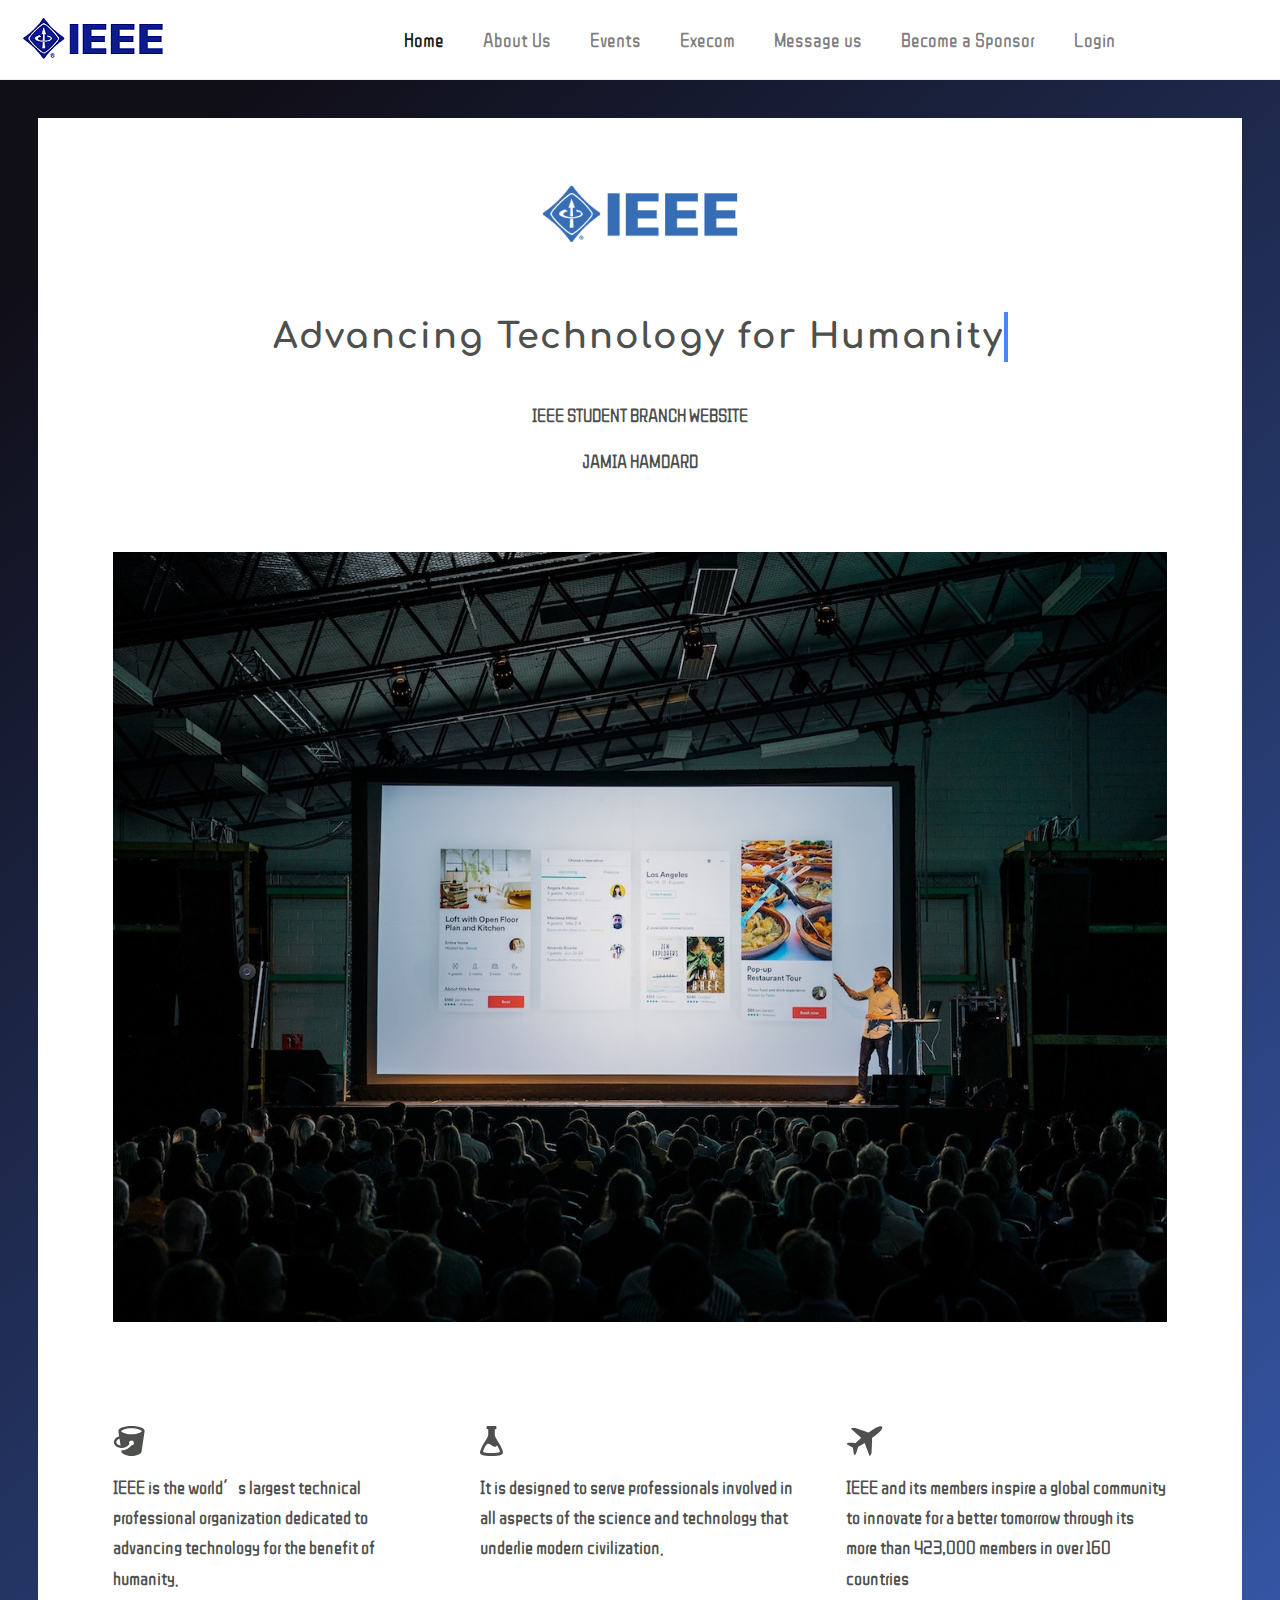
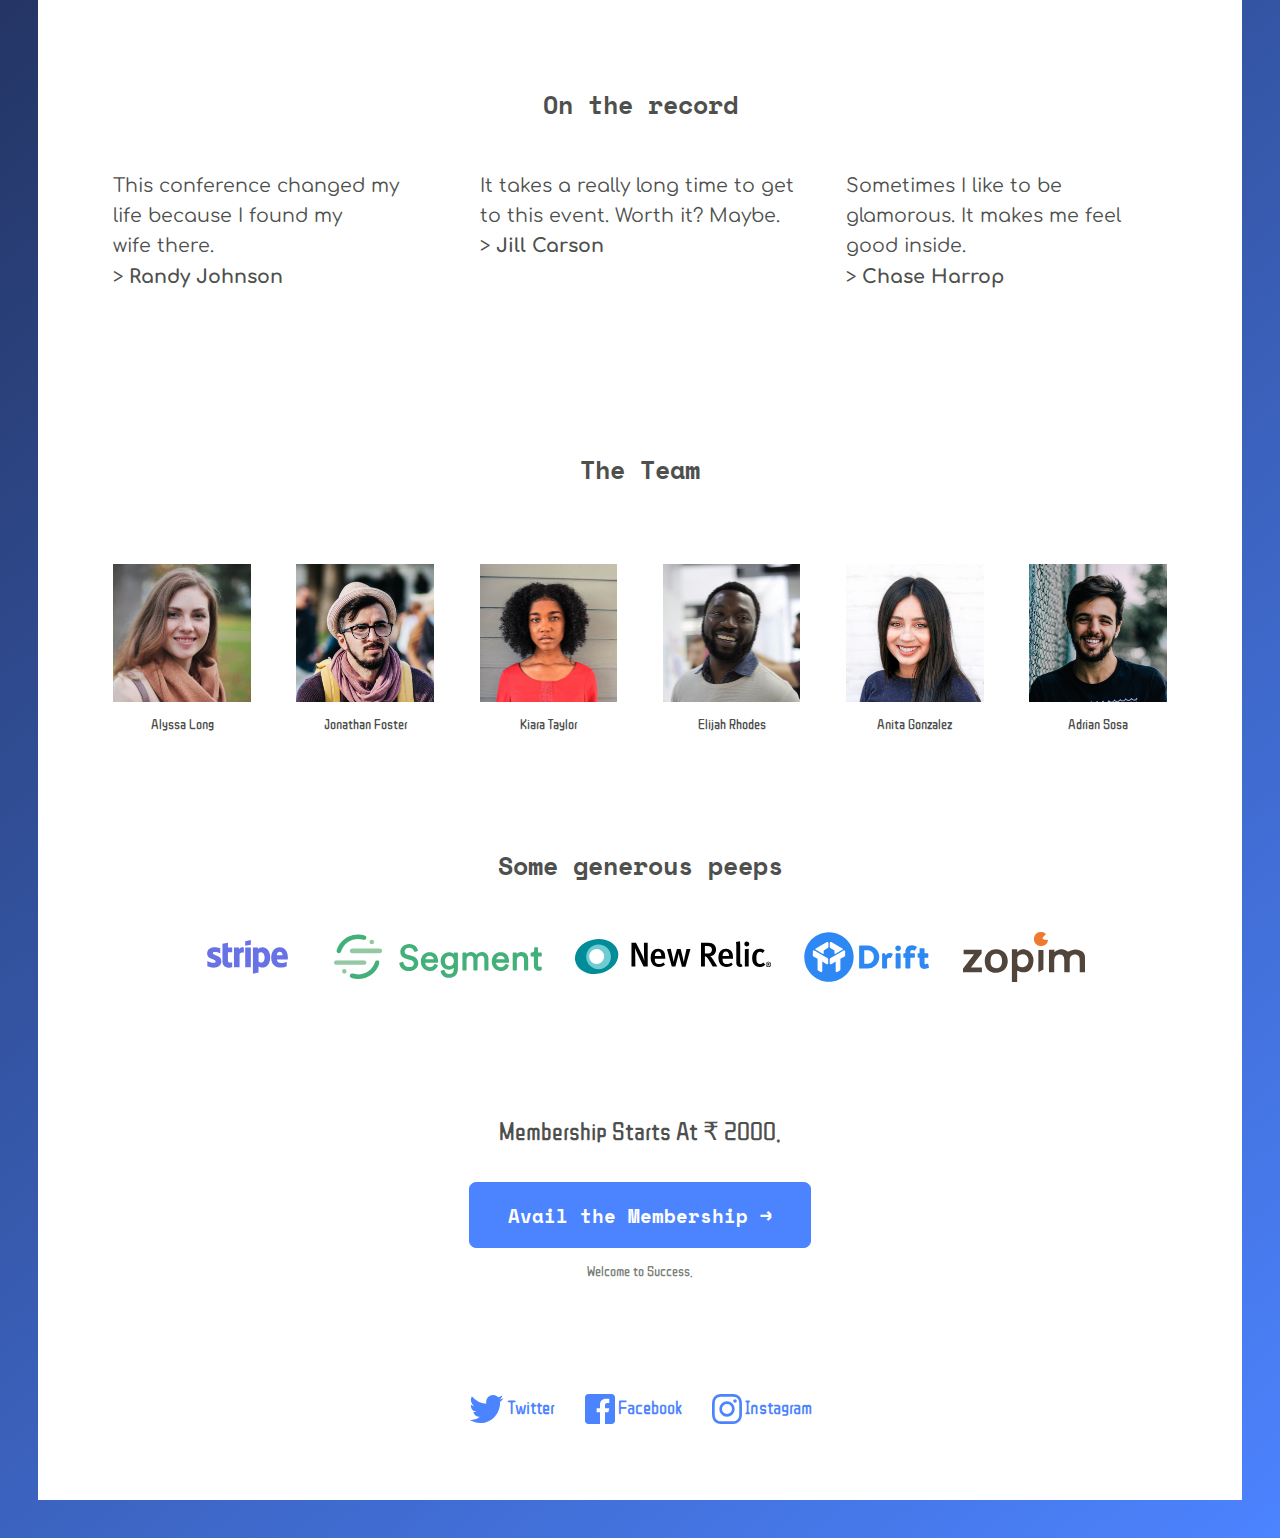
<file: index.html>
<!doctype html>
<html lang="en-us">

<head>
    <!-- Meta -->
    <meta charset="utf-8">
    <meta http-equiv="x-ua-compatible" content="ie=edge">
    <meta name="viewport" content="width=device-width,initial-scale=1">

    <title>IEEE JHSB</title>
    <meta name="description" content="IEEE Jamia Hamdard Student Branch">

    <!-- Bootstrap CSS -->
    <link rel="stylesheet" href="https://stackpath.bootstrapcdn.com/bootstrap/4.3.1/css/bootstrap.min.css" integrity="sha384-ggOyR0iXCbMQv3Xipma34MD+dH/1fQ784/j6cY/iJTQUOhcWr7x9JvoRxT2MZw1T" crossorigin="anonymous">
    

    <!-- Google Fonts CSS-->
    <link href="https://fonts.googleapis.com/css?family=ZCOOL+QingKe+HuangYou" rel="stylesheet">
    <link href="https://fonts.googleapis.com/css?family=Comfortaa" rel="stylesheet"> 
    <link href="https://fonts.googleapis.com/css?family=Raleway" rel="stylesheet"> 
    
    
    <!-- Font Awesome CSS -->
    <link rel="stylesheet" href="https://use.fontawesome.com/releases/v5.7.2/css/all.css" integrity="sha384-fnmOCqbTlWIlj8LyTjo7mOUStjsKC4pOpQbqyi7RrhN7udi9RwhKkMHpvLbHG9Sr" crossorigin="anonymous">
    

    <!-- The compiled CSS file -->
    <link rel="stylesheet" href="./public/style.css">
    <link rel="stylesheet" href="public/homepage/css/production.css">
    <link rel="stylesheet" href="public/homepage/css/typewriter_effect.css">

    <!-- Web fonts -->
    <link href="https://fonts.googleapis.com/css?family=Space+Mono:400,700" rel="stylesheet">

    <!-- favicon.ico. Place these in the root directory. -->
    <link rel="shortcut icon" href="/public/icons/favicon.png">

</head>

<body>

    <div id="container">
        <nav class="navbar navbar-expand-lg navbar-light">
                <a class="navbar-brand" href="#"><img src="./public/icons/ieee_logo.png" alt="ieee_logo"></a>
                <button class="navbar-toggler" type="button" data-toggle="collapse" data-target="#navbarNav" aria-controls="navbarNav" aria-expanded="false" aria-label="Toggle navigation">
                  <span class="navbar-toggler-icon"></span>
                </button>
                <div class="collapse navbar-collapse" id="navbarNav">
                  <ul class="navbar-nav  ml-auto">
                    <li class="nav-item active">
                      <a class="nav-link" href="./index.html">Home</a>
                    </li>
                    <li class="nav-item">
                      <a class="nav-link" href="./about.html">About Us</a>
                    </li>
                    <li class="nav-item">
                      <a class="nav-link" href="./events.html">Events</a>
                    </li>
                    <li class="nav-item">
                      <a class="nav-link" href="./execom.html">Execom</a>
                    </li>
                    <li class="nav-item">
                        <a class="nav-link" href="./contact-form.html">Message us</a>
                    </li>
                    <li class="nav-item">
                      <a class="nav-link" href="./become_sponsor.html">Become a Sponsor</a>
                    </li>
                    <li class="nav-item">
                        <a class="nav-link" href="https://www.ieee.org">Login</a>
                    </li>
                    <li class="nav-item">
                      <a class="nav-link" href="https://www.facebook.com/ieeejamiahamdardsb/" id="fb_icon"><i class="fab fa-facebook"></i></a>
                    </li>
                    <li class="nav-item">
                      <a class="nav-link" href="https://www.instagram.com/ieeejhsb/" id="insta_icon"><i class="fab fa-instagram"></i></a>
                    </li>
                    <li class="nav-item">
                      <a class="nav-link" href="https://twitter.com/ieee_jhsb" id="twitter_icon"><i class="fab fa-twitter"></i></a>
                    </li>
                  </ul>
                </div>
        </nav>
    </div>


    <!-- Create outer border -->
    <div class="page-border">
        <div class="bg--white">

            <!-- Header -->
            <header class="align--center pt3 pb2">
                <div class="container">
                    <h1 class="mb3" title="IEEE JHSB"><img src="public/homepage/img/logo.png" alt="IEEE LOGO" width="200px"></h1>
                    <div class="typewriter">
                        <div class="typewriter-text">Advancing Technology for Humanity</div>
                    </div>
                    <p class="mb1 main-font">IEEE STUDENT BRANCH WEBSITE</p>
                    <p class="main-font">JAMIA HAMDARD</p>
                </div>
            </header>

            <!-- Body -->
            <main>
                <div class="container">
                    <!-- Info -->
                    <section class="pt2 pb3 main-font">
                        <img class="mb3" src="public/homepage/img/presentor.jpg" alt="Huddle presentation">
                        <div class="grid-row">
                            <div class="grid-column span-one-third mt1">
                                <img class="icon mb1" src="public/homepage/img/bucket.svg">
                                <p>IEEE is the world’s largest technical professional organization 
                                    dedicated to advancing technology for the benefit of humanity. </p>
                            </div>
                            <div class="grid-column span-one-third mt1">
                                <img class="icon mb1" src="public/homepage/img/flask.svg">
                                <p> It is designed to serve professionals involved in all aspects of the 
                                    science and technology that underlie modern civilization.</p>
                            </div>
                            <div class="grid-column span-one-third mt1">
                                <img class="icon mb1" src="public/homepage/img/aircraft.svg">
                                <p>IEEE and its members inspire a global community to innovate for a better 
                                    tomorrow through its more than 423,000 members in over 160 countries</p>
                            </div>
                        </div>

                    </section>
                    <!-- Testimonials -->
                    <section class="pt2 pb3">
                        <h3 class="align--center mb2 main-font">On the record</h3>
                        <div class="grid-row">
                            <div class="grid-column span-one-third mt1">
                                <blockquote class="blockquote">
                                    <p>This conference changed my life because I found my wife&nbsp;there.</p>
                                    <p>> <cite>Randy Johnson</cite></p>
                                </blockquote>
                            </div>
                            <div class="grid-column span-one-third mt1">
                                <blockquote class="blockquote">
                                    <p>It takes a really long time to get to this event. Worth it?&nbsp;Maybe.</p>
                                    <p>> <cite>Jill Carson</cite></p>
                                </blockquote>
                            </div>
                            <div class="grid-column span-one-third mt1">
                                <blockquote class="blockquote">
                                    <p>Sometimes I like to be glamorous. It makes me feel good&nbsp;inside.</p>
                                    <p>> <cite>Chase Harrop</cite></p>
                                </blockquote>
                            </div>
                        </div>
                    </section>
                    <!-- Presenters -->
                    <section class="pt3 pb3 align--center">
                        <h3 class="mb1 main-font">The Team</h3>
                        <div class="grid-row">
                            <div class="grid-column span-2 mt2">
                                <img class="mb1" src="public/homepage/img/woman1.jpg" alt="Alyssa Long">
                                <p class="small">Alyssa Long</p>
                            </div>
                            <div class="grid-column span-2 mt2">
                                <img class="mb1" src="public/homepage/img/man1.jpg" alt="Jonathan Foster">
                                <p class="small">Jonathan Foster</p>
                            </div>
                            <div class="grid-column span-2 mt2">
                                <img class="mb1" src="public/homepage/img/woman2.jpg" alt="Kiara Taylor">
                                <p class="small">Kiara Taylor</p>
                            </div>
                            <div class="grid-column span-2 mt2">
                                <img class="mb1" src="public/homepage/img/man2.jpg" alt="Elijah Rhodes">
                                <p class="small">Elijah Rhodes</p>
                            </div>
                            <div class="grid-column span-2 mt2">
                                <img class="mb1" src="public/homepage/img/woman3.jpg" alt="Anita Gonzalez">
                                <p class="small">Anita Gonzalez</p>
                            </div>
                            <div class="grid-column span-2 mt2">
                                <img class="mb1" src="public/homepage/img/man3.jpg" alt="Adrian Sosa">
                                <p class="small">Adrian Sosa</p>
                            </div>
                        </div>
                    </section>

                    <!-- Sponsors -->
                    <section class="pt3 pb3 align--center">
                        <h3 class="mb2">Some generous peeps</h3>
                        <img class="m1" src="public/homepage/img/stripe.svg" alt="Stripe" style="height:50px">
                        <img class="m1" src="public/homepage/img/segment.svg" alt="Segment" style="height:45px">
                        <img class="m1" src="public/homepage/img/newrelic.svg" alt="New Relic" style="height:35px">
                        <img class="m1" src="public/homepage/img/drift.svg" alt="Drift" style="height:50px">
                        <img class="m1" src="public/homepage/img/zopim.svg" alt="Zopim" style="height:50px">
                    </section>



                    <!-- CTA -->
                    <section class="align--center pt3 pb3">
                        <p class="h3 mb2">Membership Starts At&nbsp;₹ 2000.</p>
                        <!--<a href="" class="btn btn--outline">Download Schedule</a>-->
                        <a href="https://forms.gle/sHwL3gDPqhDtjJYY9" class="btn btn--default">Avail the Membership →</a>
                        <p class="small mt1 text--gray">Welcome to Success.</p>
                    </section>

                </div>
            </main>

            <!-- Footer -->
            <footer class="mt2 pb3 align--center">
                <ul class="no-bullets list--inline mb0">
                    <li class="m1 block-on-mobile"><a href="https://www.twitter.com/ieee_jhsb" class="link"><img class="icon"
                                src="public/homepage/img/twitter.svg" alt="Twitter"> Twitter</a></li>
                    <li class="m1 block-on-mobile"><a href="https://www.facebook.com/ieeejamiahamdardsb/" class="link"><img class="icon"
                                src="public/homepage/img/facebook.svg" alt="Facebook"> Facebook</a></li>
                    <li class="m1 block-on-mobile"><a href="https://www.instagram.com/ieeejhsb/" class="link"><img class="icon"
                                src="public/homepage/img/instagram.svg" alt="Instagram"> Instagram</a></li>
                    <!--<li class="m1 block-on-mobile"><a href="https://www.youtube.com" class="link"><img class="icon"
                                src="/img/youtube.svg" alt="YouTube"> YouTube</a></li>-->
                </ul>
            </footer>
        </div>
    </div>
</body>

</html>
</file>
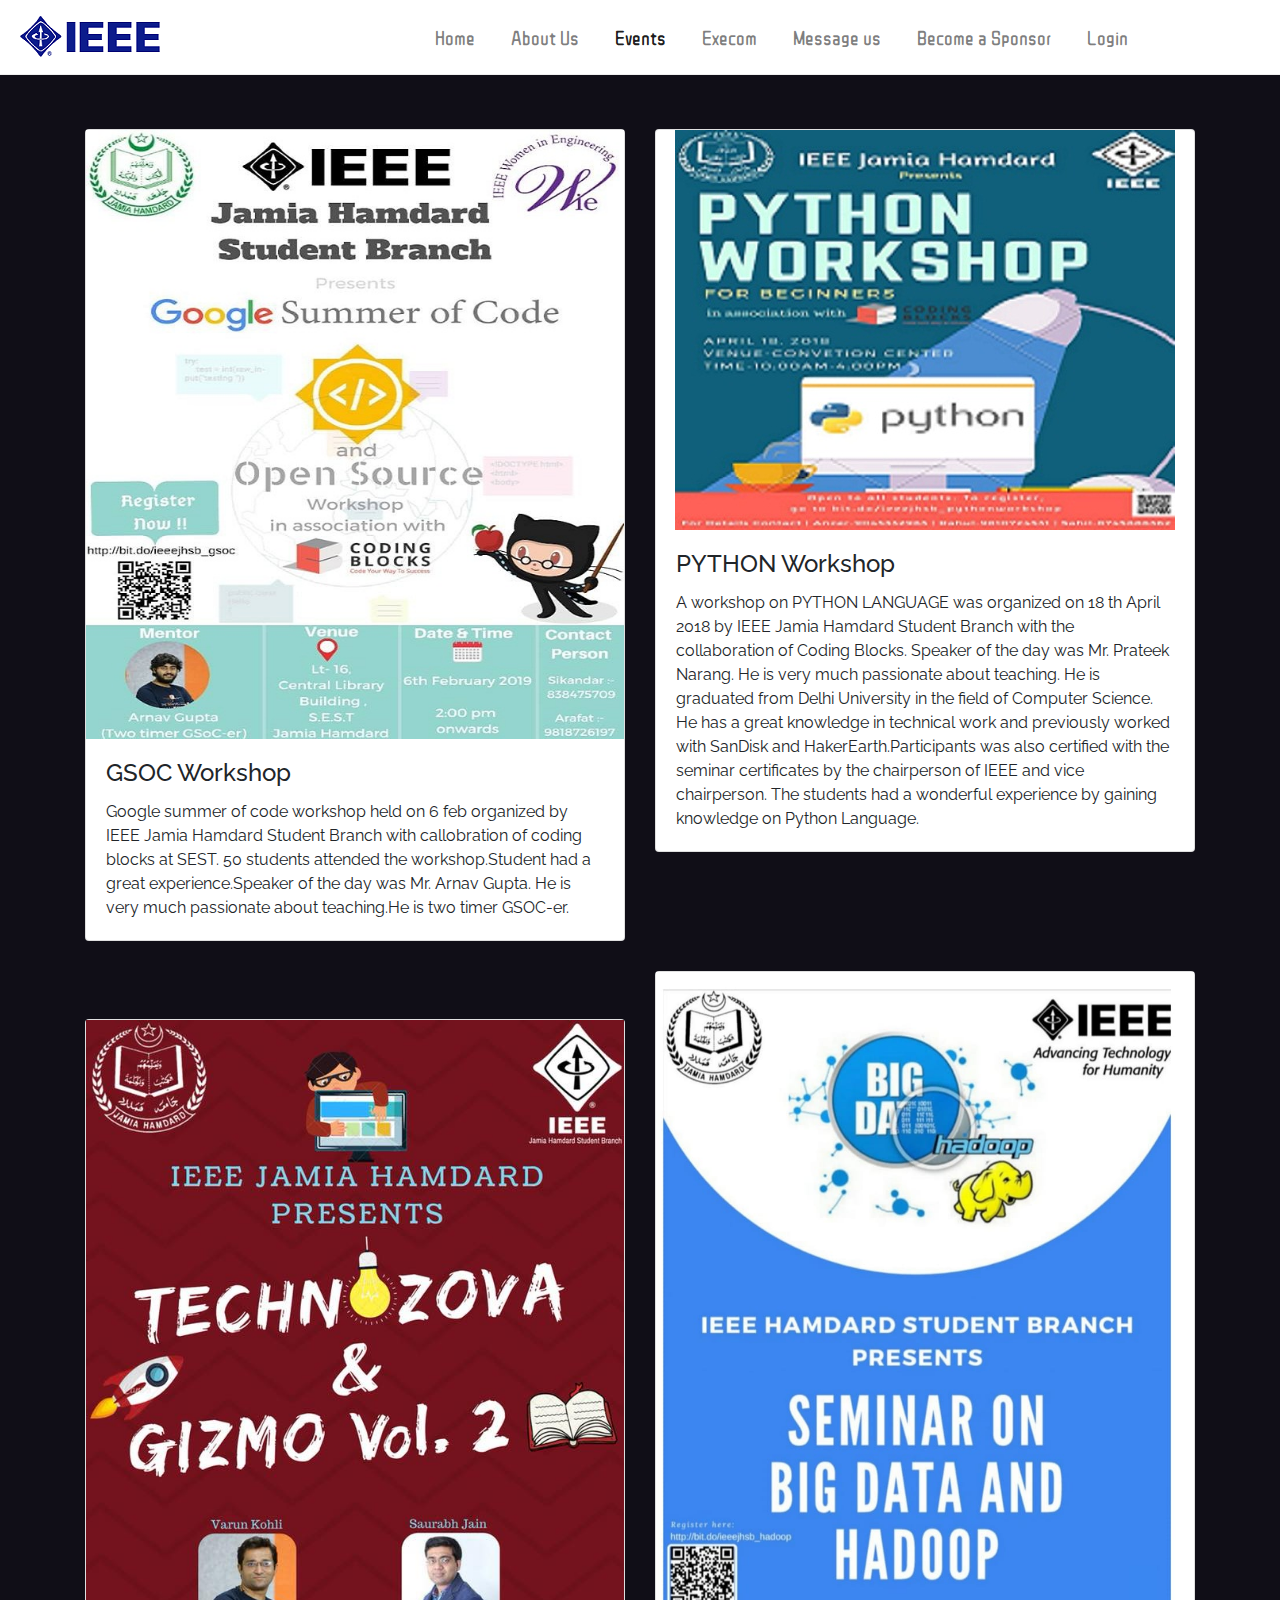
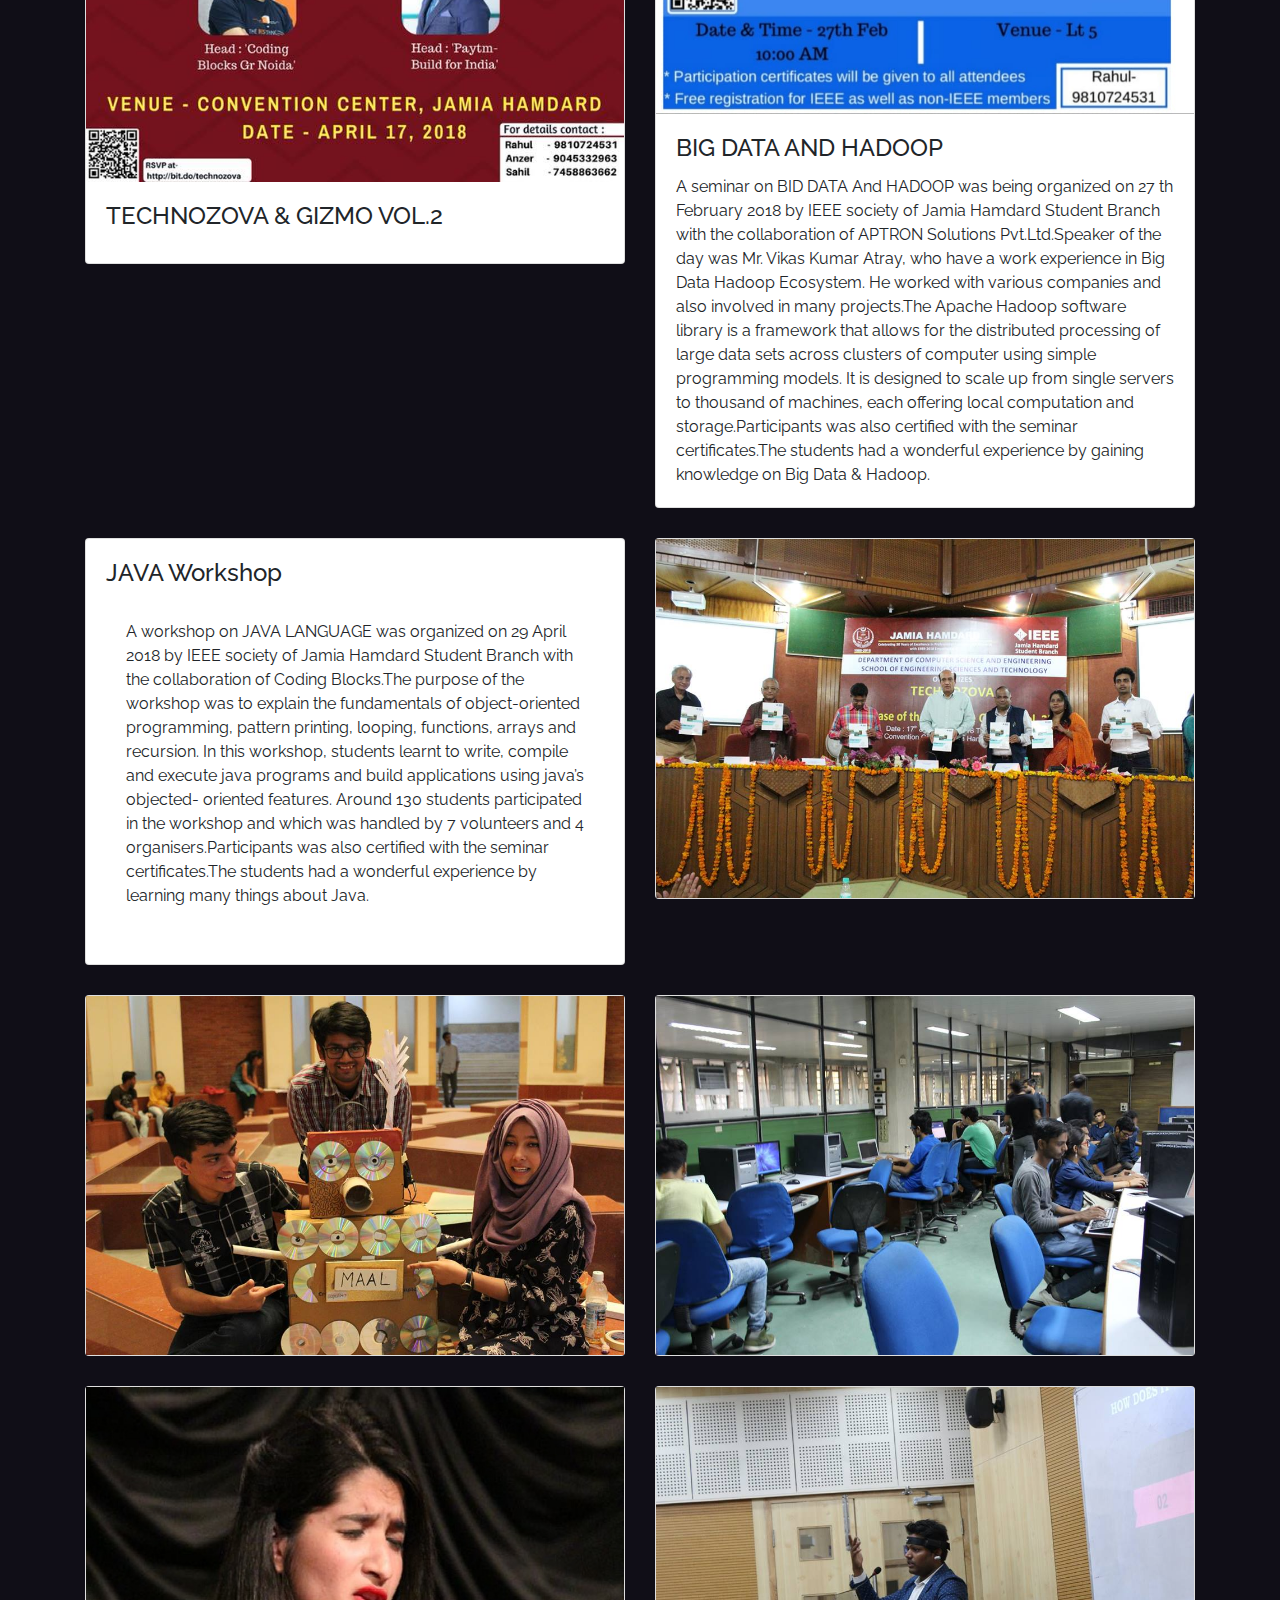
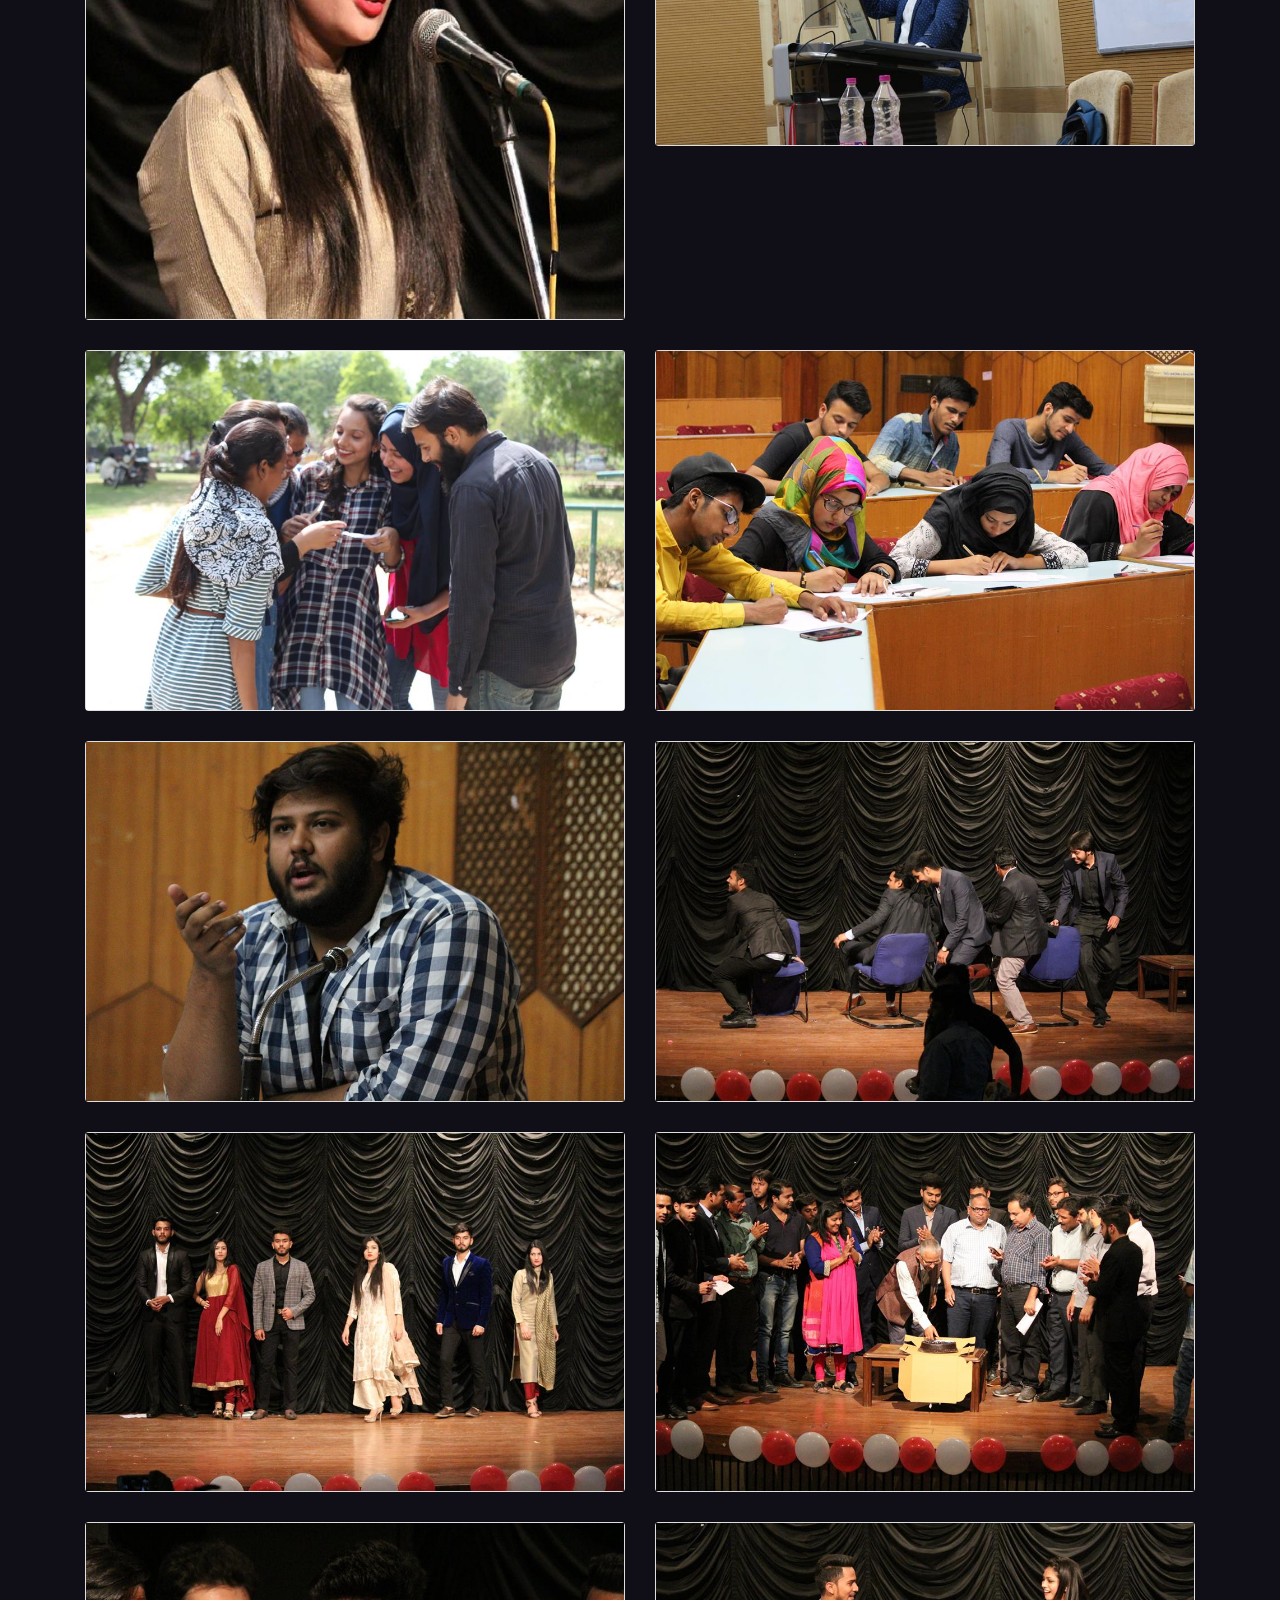
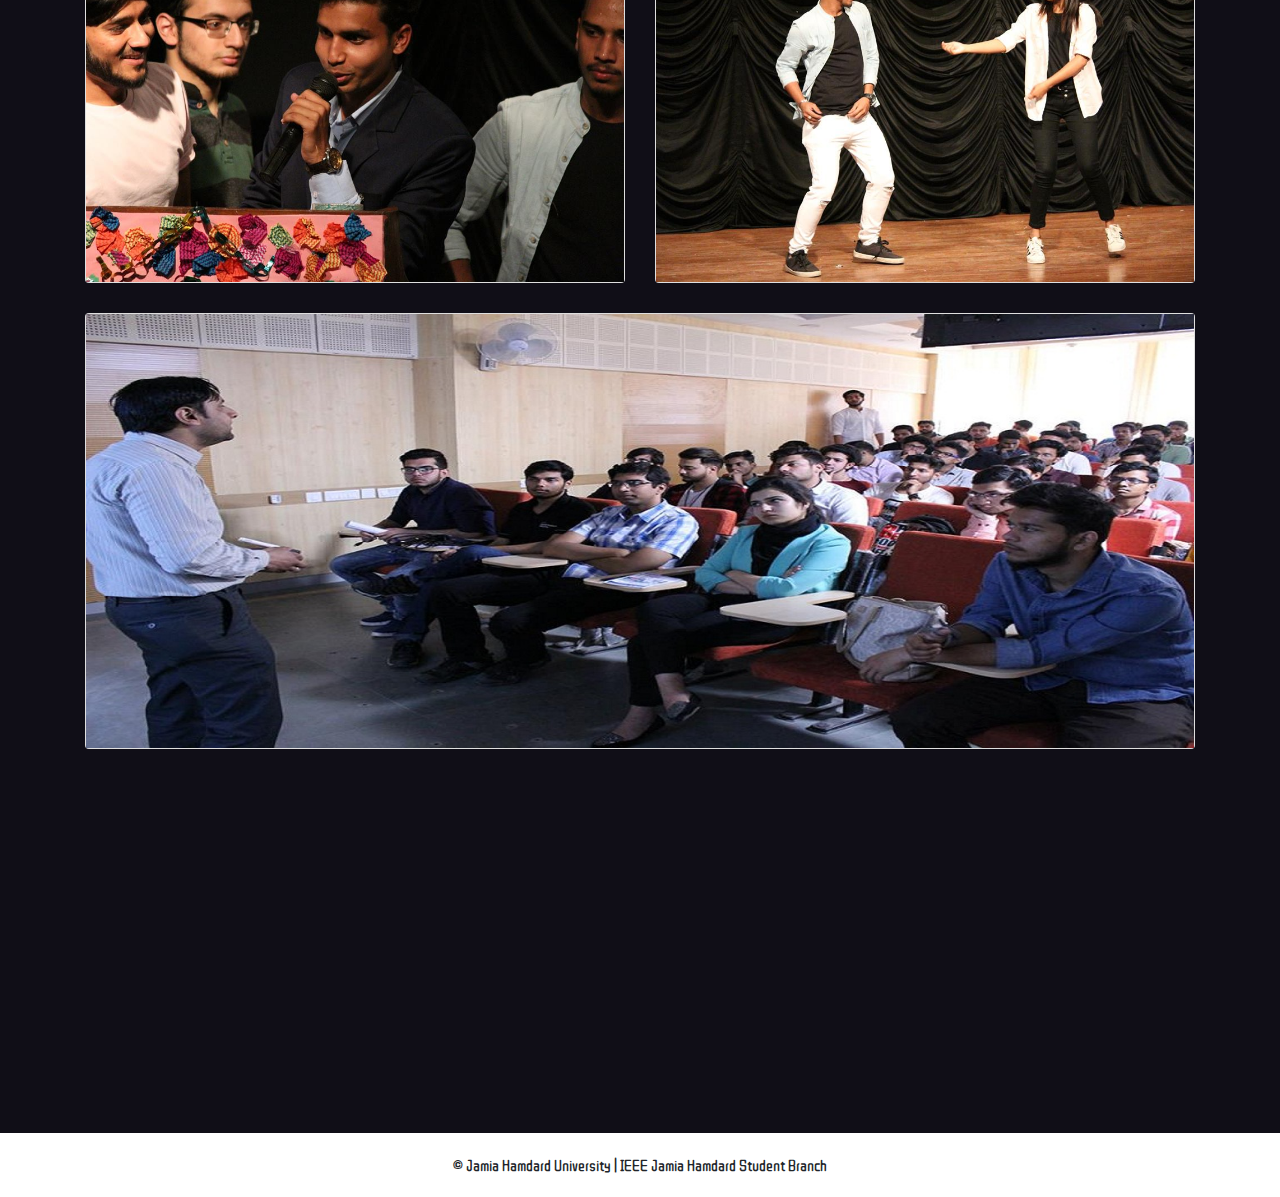
<file: -copy.html>
<!DOCTYPE html>
<html lang="en">
<head>
    <meta charset="UTF-8">
    <meta name="viewport" content="width=device-width, initial-scale=1, maximum-scale=1, user-scalable=no">
    <meta http-equiv="X-UA-Compatible" content="ie=edge">

    <link rel="shortcut icon" href="./public/icons/favicon.png" type="image/x-icon">


    <!-- Latest compiled and minified CSS -->
    <link rel="stylesheet" href="https://stackpath.bootstrapcdn.com/bootstrap/4.3.1/css/bootstrap.min.css" integrity="sha384-ggOyR0iXCbMQv3Xipma34MD+dH/1fQ784/j6cY/iJTQUOhcWr7x9JvoRxT2MZw1T" crossorigin="anonymous">
    
    <link href="https://fonts.googleapis.com/css?family=ZCOOL+QingKe+HuangYou" rel="stylesheet">
    <link href="https://fonts.googleapis.com/css?family=Raleway" rel="stylesheet"> 
    <!-- Font Awesome CSS -->
    <link rel="stylesheet" href="https://use.fontawesome.com/releases/v5.7.2/css/all.css" integrity="sha384-fnmOCqbTlWIlj8LyTjo7mOUStjsKC4pOpQbqyi7RrhN7udi9RwhKkMHpvLbHG9Sr" crossorigin="anonymous">

    <link rel="stylesheet" href="./public/style.css">
    <link rel="stylesheet" href="./public/events.css">

    <title>Events Gallery</title>
</head>
<body>
      <div id="container">
        <nav class="navbar navbar-expand-lg navbar-light">
                <a class="navbar-brand" href="#"><img src="./public/icons/ieee_logo.png" alt="ieee_logo"></a>
                <button class="navbar-toggler" type="button" data-toggle="collapse" data-target="#navbarNav" aria-controls="navbarNav" aria-expanded="false" aria-label="Toggle navigation">
                  <span class="navbar-toggler-icon"></span>
                </button>
                <div class="collapse navbar-collapse" id="navbarNav">
                  <ul class="navbar-nav  ml-auto">
                    <li class="nav-item">
                      <a class="nav-link" href="./index.html">Home</a>
                    </li>
                    <li class="nav-item">
                      <a class="nav-link" href="./about.html">About Us</a>
                    </li>
                    <li class="nav-item active">
                      <a class="nav-link" href="./events.html">Events</a>
                    </li>
                    <li class="nav-item">
                      <a class="nav-link" href="./execom.html">Execom</a>
                    </li>
                    <li class="nav-item">
                        <a class="nav-link " href="./contact-form.html">Message us</a>
                    </li>
                    <li class="nav-item">
                      <a class="nav-link" href="./become_sponsor.html">Become a Sponsor</a>
                    </li>
                    <li class="nav-item">
                      <a class="nav-link" href="https://www.ieee.org">Login</a>
                    </li>
                    <li class="nav-item">
                      <a class="nav-link" href="https://www.facebook.com/ieeejamiahamdardsb/" id="fb_icon"><i class="fab fa-facebook"></i></a>
                    </li>
                    <li class="nav-item">
                      <a class="nav-link" href="https://www.instagram.com/ieeejhsb/" id="insta_icon"><i class="fab fa-instagram"></i></a>
                    </li>
                    <li class="nav-item">
                      <a class="nav-link" href="https://twitter.com/ieee_jhsb" id="twitter_icon"><i class="fab fa-twitter"></i></a>
                    </li>
                  </ul>
                </div>
        </nav>
        <br>
        <div class="container">
            <!-- Portfolio Gallery Grid -->
            <div class="row"><!--Row 1-->
        
                  <div class="col-lg-6">
                      <div class="card no-margin">

                              <a href="./public/workshop/google.jpg" data-lightbox="mygallery"><img src="./public/workshop/google.jpg" class="img-fluid"></a>

                          <div class="card-body">
                              <h4 class="card-title">GSOC Workshop</h4>
                              <p class="card-text">Google summer of code workshop held on 6 feb organized by IEEE Jamia Hamdard Student Branch with callobration of coding blocks at SEST. 50 students attended the workshop.Student had a great experience.Speaker of the day was Mr. Arnav Gupta. He is very much passionate about teaching.He is two timer GSOC-er. </p>      
                          </div>
                      </div>
                  </div>
                    
                    <div class="col-lg-6">
                          
                          <div class="card no-margin">
                              <a href="./public/workshop/python.jpg" data-lightbox="mygallery" class="text-center"><img src="./public/workshop/python.jpg" class="img-fluid"></a> 

                              <div class="card-body">
                                  <h4 class="card-title">PYTHON Workshop</h4>
                                  <p class="card-text">A workshop on PYTHON LANGUAGE was organized on 18 th April 2018 by IEEE
                                      Jamia Hamdard Student Branch with the collaboration of Coding Blocks.
                                      Speaker of the day was Mr. Prateek Narang. He is very much passionate about
                                      teaching. He is  graduated from Delhi University in the field of Computer Science. He
                                      has a great knowledge in technical work and previously worked with SanDisk and
                                      HakerEarth.Participants was also certified with the seminar certificates by the chairperson of IEEE
                                      and vice chairperson. The students had a wonderful experience by gaining knowledge
                                      on Python Language.</p>
                              </div>

                        </div>

                    </div>
                    
              </div> <!--End of row 1-->
              <div class="row"> <!-- Row 2 -->
                     <div class="col-lg-6">
                          <br><br>

                          <div class="card">
                              <a href="./public/workshop/technozova1.jpg" data-lightbox="mygallery"><img src="./public/workshop/technozova1.jpg" class="img-fluid"></a><!--img src="./public/workshop/technozova1.jpg" alt="Car" style="width:100%"-->
                            <div class="card-body">
                                <h4 class="card-title">TECHNOZOVA & GIZMO VOL.2</h4>
                            </div>                      
                         </div>
                    </div>
                  
                  <div class="col-lg-6">
                      <div class="card">
                          <a href="./public/workshop/big.jpg" data-lightbox="mygallery" class="text-center"><img src="./public/workshop/big.jpg" class="img-fluid"></a>
                          <div class="card-body">
                            <h4 class="card-title">BIG DATA AND HADOOP</h4>
                            <p class="card-text">A seminar on BID DATA And HADOOP was being organized on 27 th
                              February 2018 by IEEE society of Jamia Hamdard Student Branch
                              with the collaboration of APTRON Solutions Pvt.Ltd.Speaker of the
                              day was Mr. Vikas Kumar Atray, who have a work experience in Big
                              Data Hadoop Ecosystem. He worked with various companies and
                              also involved in many projects.The Apache Hadoop software library is a framework that allows for
                              the distributed processing of large data sets across clusters of
                              computer using simple programming models. It is designed to scale
                              up from single servers to thousand of machines, each offering local
                              computation and storage.Participants was also certified with the seminar certificates.The students had a wonderful experience by gaining knowledge on Big Data & Hadoop. </p>
                          </div>      
                       </div>
                  </div>

               </div> <!--End of row 2-->

               <div class="row"> <!-- Row 3 -->
                    <div class="col-lg-6">
                        <div class="card">
                            <div class="card-body">
                                <h4 class="card-title">JAVA Workshop</h4>
                                <p class="card-body">A workshop on JAVA LANGUAGE was organized on 29 April 2018 by IEEE
                                    society of Jamia Hamdard Student Branch with the collaboration of Coding Blocks.The purpose of the workshop was to explain the 
                                    fundamentals of object-oriented programming, pattern printing, looping, functions,
                                    arrays and recursion. In this workshop, students learnt to write, compile and execute
                                    java programs and build applications using java’s objected- oriented features. Around
                                    130 students participated in the workshop and which was handled  by 7 volunteers and 4
                                    organisers.Participants was also certified with the seminar certificates.The students had a wonderful experience by learning many things
                                    about Java.</p>
                            </div>
                        </div>
                    </div>
                    <div class="col-lg-6">
                        <div class="card">
                              <a href="./public/workshop/technozova.jpg" data-lightbox="mygallery"><img src="./public/workshop/technozova.jpg" class="img-fluid"></a>
                        </div>
                    </div>
               </div> <!-- End of Row 3 -->

               <div class="row"> <!-- Row 4 -->
                  <div class="col-lg-6">
                      <div class="card">
                      <a href="./public/workshop/best3.jpg" data-lightbox="mygallery"><img src="./public/workshop/best3.jpg" class="img-fluid"></a>
                      </div>
                    </div>
                    <div class="col-lg-6">
                      <div class="card">
                        <a href="./public/workshop/coding.jpg" data-lightbox="mygallery"><img src="./public/workshop/coding.jpg" class="img-fluid"></a>
                      </div>
                    </div>
               </div> <!-- End of row 4 -->

               <div class="row"><!--Row 5-->


                <div class="col-lg-6">
                    <div class="card">
                      <a href="./public/workshop/sing.jpg" data-lightbox="mygallery"><img src="./public/workshop/sing.jpg" class="img-fluid"></a>
                    </div>
                  </div>

                <div class="col-lg-6">
                    <div class="card">
                    <a href="./public/workshop/iot3.jpg" data-lightbox="mygallery"><img src="./public/workshop/iot3.jpg" class="img-fluid"></a> <!--img src="./public/workshop/iot3.jpg" alt="Car" style="width:100%"-->
                    </div>
                </div>

               </div><!--End of row 5-->


                <div class="row"><!--row 6 -->

                    <div class="col-lg-6">
                        <div class="card">
                          <a href="./public/workshop/treasurehunt.jpg" data-lightbox="mygallery"><img src="./public/workshop/treasurehunt.jpg" class="img-fluid"></a><!--img src="./public/workshop/treasurehunt.jpg" alt="Car" style="width:100%"-->
                        </div>
                      </div>
                      <div class="col-lg-6">
                        <div class="card">
                          <a href="./public/workshop/essay.jpg" data-lightbox="mygallery"><img src="./public/workshop/essay.jpg" class="img-fluid"></a>
                        </div>
                      </div>

                </div><!-- End of row 6 -->

                <div class="row"><!--row 7-->

                  <div class="col-lg-6">
                      <div class="card">
                        <a href="./public/workshop/debate.jpg" data-lightbox="mygallery"><img src="./public/workshop/debate.jpg" class="img-fluid"></a><!--img src="./public/workshop/debate.jpg" alt="Car" style="width:100%"-->
                      </div>
                    </div>
                    <div class="col-lg-6">
                      <div class="card">
                        <a href="./public/workshop/farewell1.jpg" data-lightbox="mygallery"><img src="./public/workshop/farewell1.jpg" class="img-fluid"></a> 
                      </div>
                    </div>

                </div> <!--end of row 7-->

                <div class="row"><!-- row 8-->

                    <div class="col-lg-6">
                      <div class="card">
                        <a href="./public/workshop/fashion.jpg" data-lightbox="mygallery"><img src="./public/workshop/fashion.jpg" class="img-fluid"></a>
                      </div>
                    </div>
                    <div class="col-lg-6">
                      <div class="card">
                        <a href="./public/workshop/cake.jpg" data-lightbox="mygallery"><img src="./public/workshop/cake.jpg" class="img-fluid"></a>
                      </div>
                    </div>

                </div><!-- end of row 8 -->

                <div class="row"><!-- row 9 -->

                    <div class="col-lg-6">
                      <div class="card">
                        <a href="./public/workshop/chair person.jpg" data-lightbox="mygallery"><img src="./public/workshop/chair person.jpg" class="img-fluid"></a>
                      </div>
                    </div>
                    <div class="col-lg-6">
                      <div class="card">
                        <a href="./public/workshop/dance.jpg" data-lightbox="mygallery"><img src="./public/workshop/dance.jpg" class="img-fluid"></a><!--img src="./public/workshop/dance.jpg" alt="Car" style="width:100%"-->
                      </div>
                    </div>

                </div><!-- end of row 9 -->
                  

                  <div class="row">

                      <div class="col-lg-12">
                          <div class="card">
                            <a href="./public/workshop/seminar.jpg" data-lightbox="mygallery"><img src="./public/workshop/seminar.jpg" class="img-fluid"></a>
                          </div>
                      </div>

                  </div>
                  
                  <!-- END GRID -->
                  
        </div>
      
        <div id="footer" class="text-center">
            &copy; Jamia Hamdard University | IEEE Jamia Hamdard Student Branch
        </div>
      </div>

      <button onclick="backToTop()" id="topBtn" title="Back To Top"><i class="fas fa-arrow-alt-circle-up fa-4x"></i></button>

      <script src="./public/app.js"></script>
  
    <script src="https://code.jquery.com/jquery-3.3.1.slim.min.js" integrity="sha384-q8i/X+965DzO0rT7abK41JStQIAqVgRVzpbzo5smXKp4YfRvH+8abtTE1Pi6jizo" crossorigin="anonymous"></script>
    <script src="https://cdnjs.cloudflare.com/ajax/libs/popper.js/1.14.7/umd/popper.min.js" integrity="sha384-UO2eT0CpHqdSJQ6hJty5KVphtPhzWj9WO1clHTMGa3JDZwrnQq4sF86dIHNDz0W1" crossorigin="anonymous"></script>
    <script src="https://stackpath.bootstrapcdn.com/bootstrap/4.3.1/js/bootstrap.min.js" integrity="sha384-JjSmVgyd0p3pXB1rRibZUAYoIIy6OrQ6VrjIEaFf/nJGzIxFDsf4x0xIM+B07jRM" crossorigin="anonymous"></script>
</body>
</html>
</file>
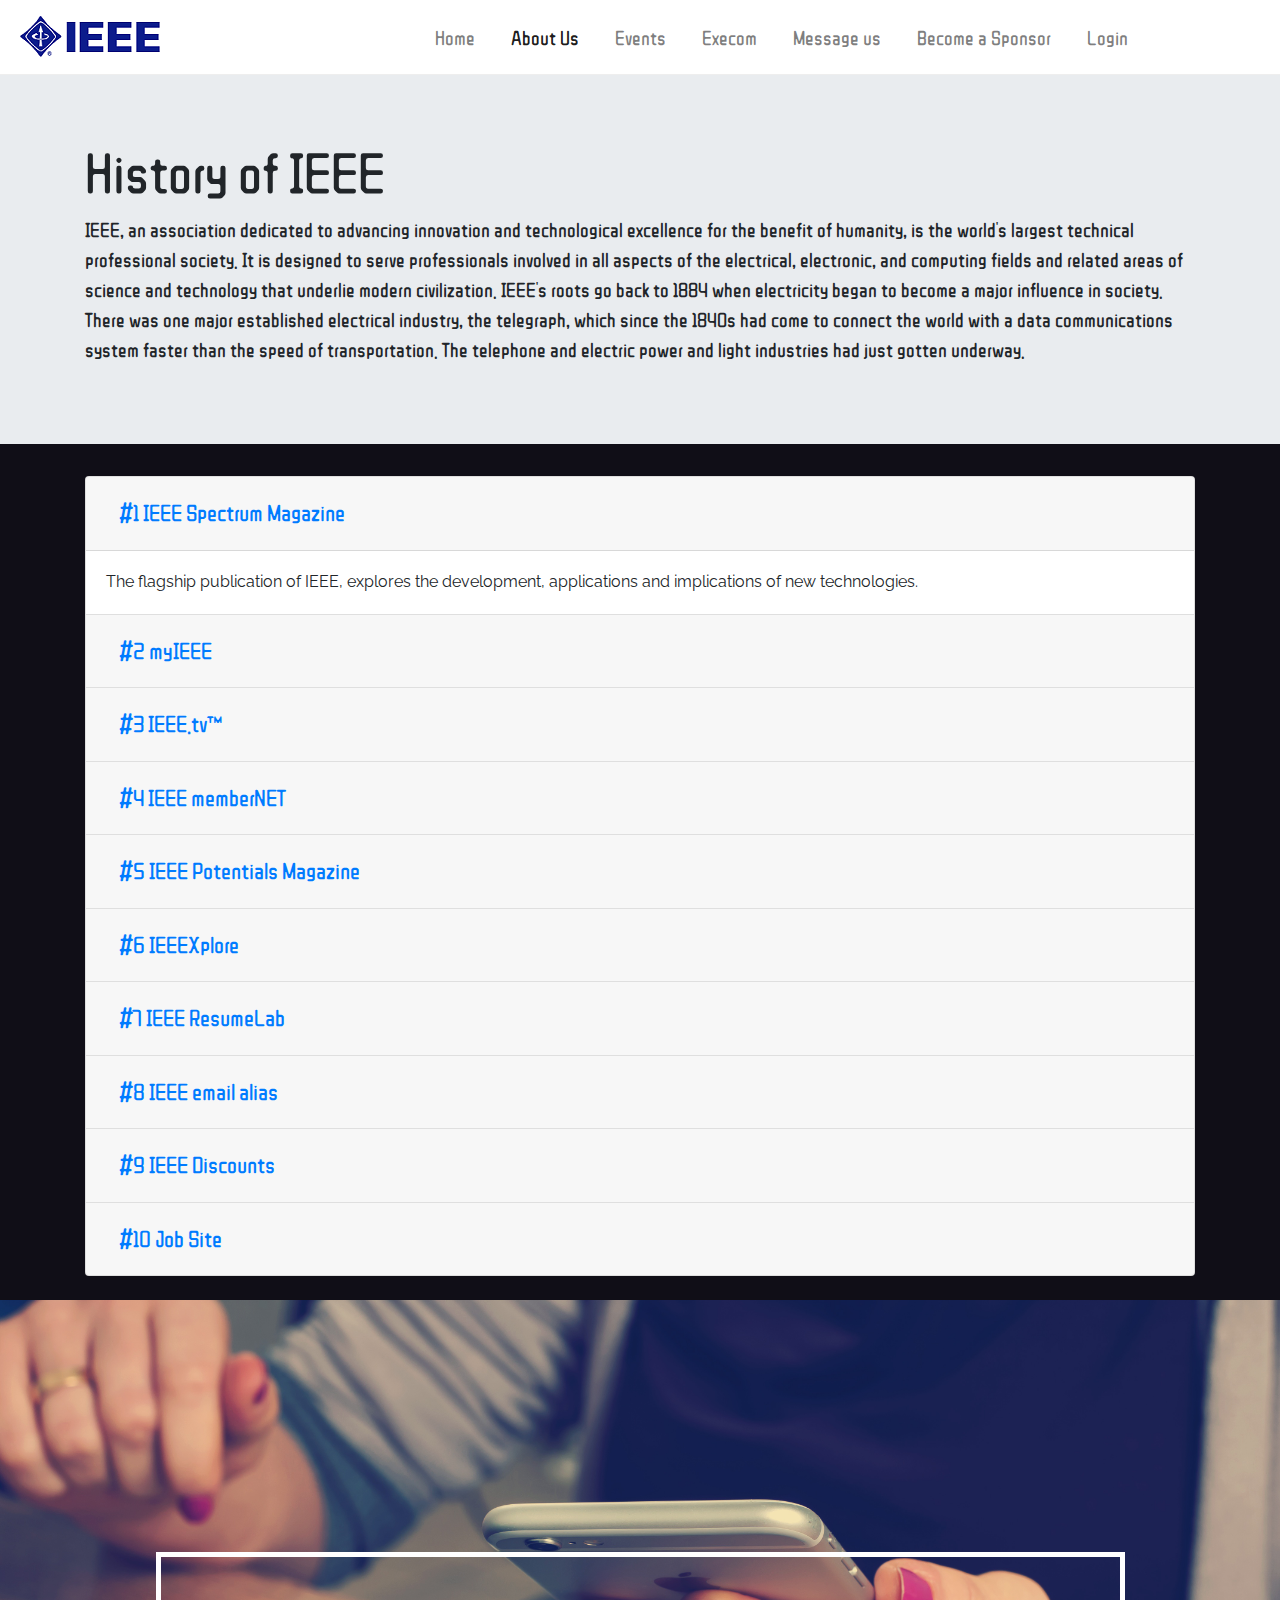
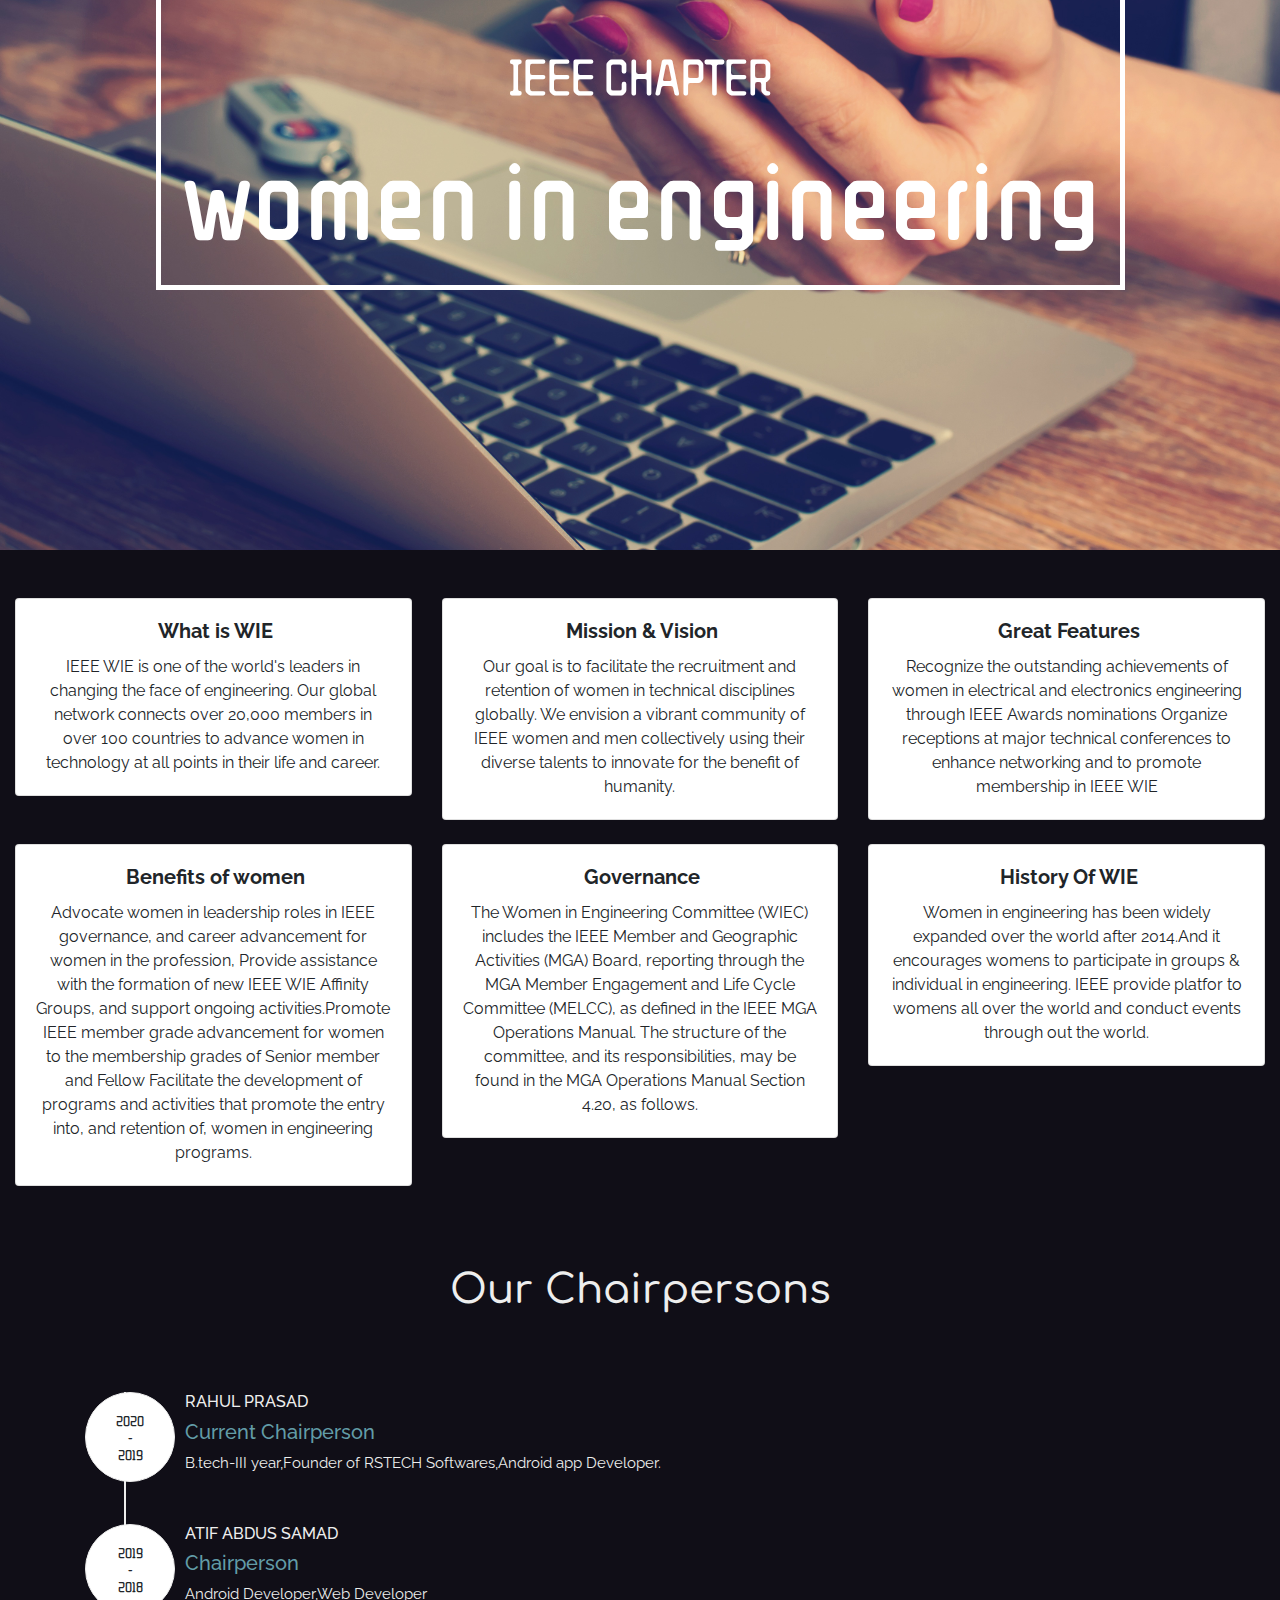
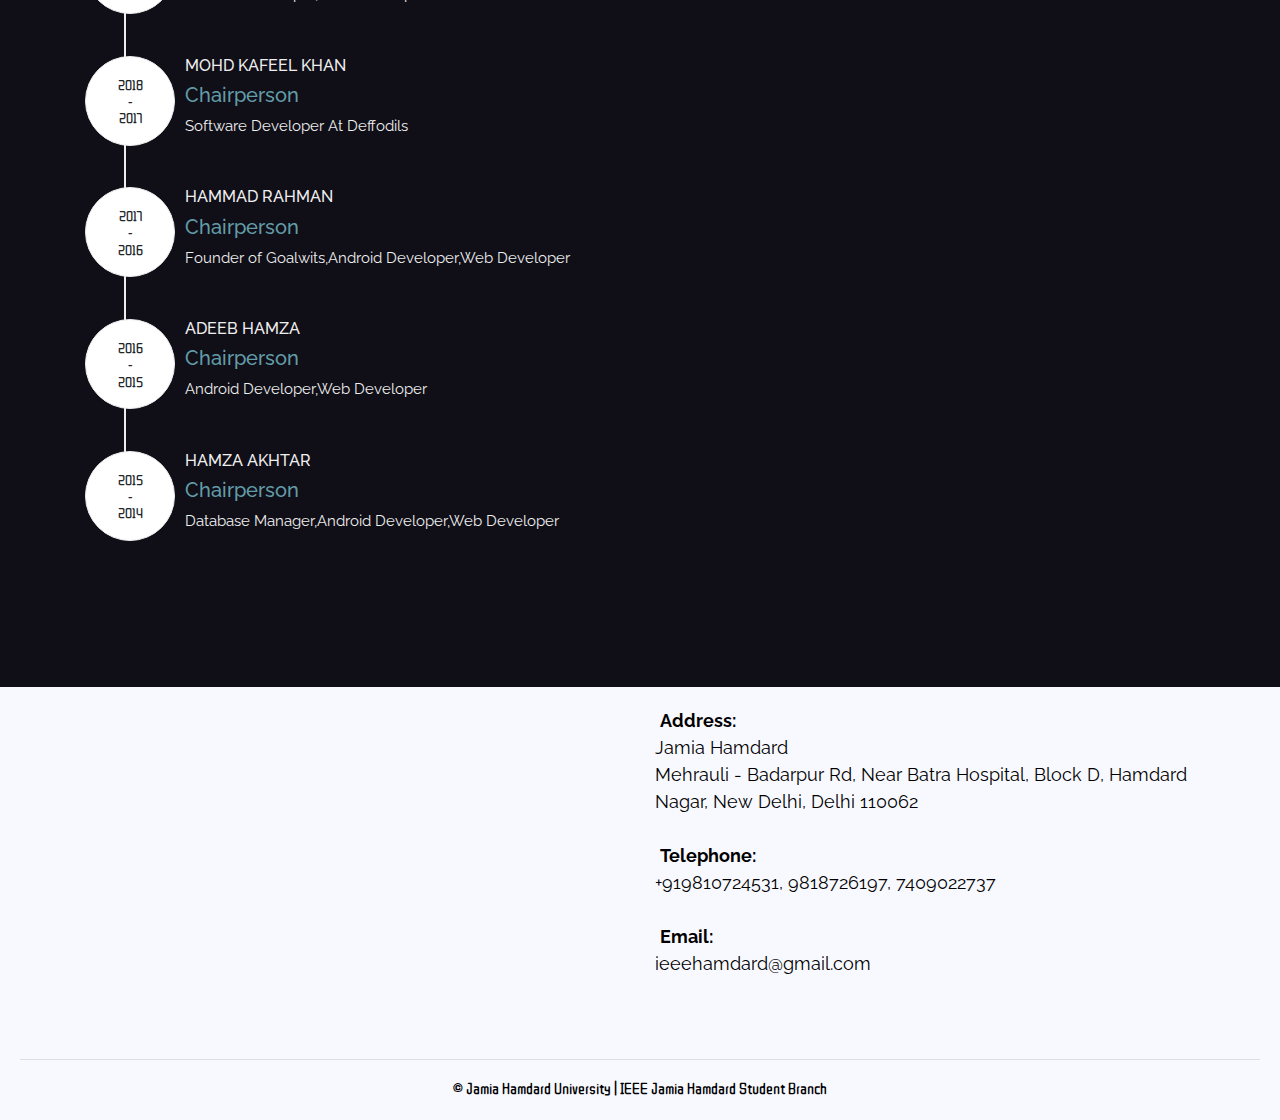
<file: about.html>
<!DOCTYPE html>
<html lang="en">
<head>
    <meta charset="UTF-8">
    <meta name="viewport" content="width=device-width, initial-scale=1, maximum-scale=1, user-scalable=no">
    <meta http-equiv="X-UA-Compatible" content="ie=edge">

    <link rel="shortcut icon" href="./public/icons/favicon.png" type="image/x-icon">

    <!-- Latest compiled and minified CSS -->
    <link rel="stylesheet" href="https://stackpath.bootstrapcdn.com/bootstrap/4.3.1/css/bootstrap.min.css" integrity="sha384-ggOyR0iXCbMQv3Xipma34MD+dH/1fQ784/j6cY/iJTQUOhcWr7x9JvoRxT2MZw1T" crossorigin="anonymous">
    
    <link href="https://fonts.googleapis.com/css?family=ZCOOL+QingKe+HuangYou" rel="stylesheet">
    <link href="https://fonts.googleapis.com/css?family=Comfortaa" rel="stylesheet"> 
    <link href="https://fonts.googleapis.com/css?family=Raleway" rel="stylesheet"> 
    <!-- Font Awesome CSS -->
    <link rel="stylesheet" href="https://use.fontawesome.com/releases/v5.7.2/css/all.css" integrity="sha384-fnmOCqbTlWIlj8LyTjo7mOUStjsKC4pOpQbqyi7RrhN7udi9RwhKkMHpvLbHG9Sr" crossorigin="anonymous">

    <link rel="stylesheet" href="./public/style.css">
    <link rel="stylesheet" href="./public/about.css">
    <title>About IEEE JHSB</title>
</head>
<body>
    <div id="container">
        <nav class="navbar navbar-expand-lg navbar-light">
                <a class="navbar-brand" href="#"><img src="./public/icons/ieee_logo.png" alt="ieee_logo"></a>
                <button class="navbar-toggler" type="button" data-toggle="collapse" data-target="#navbarNav" aria-controls="navbarNav" aria-expanded="false" aria-label="Toggle navigation">
                  <span class="navbar-toggler-icon"></span>
                </button>
                <div class="collapse navbar-collapse" id="navbarNav">
                  <ul class="navbar-nav  ml-auto">
                    <li class="nav-item">
                      <a class="nav-link" href="./index.html">Home</a>
                    </li>
                    <li class="nav-item">
                      <a class="nav-link active" href="./about.html">About Us</a>
                    </li>
                    <li class="nav-item">
                      <a class="nav-link" href="./events.html">Events</a>
                    </li>
                    <li class="nav-item">
                      <a class="nav-link" href="./execom.html">Execom</a>
                    </li>
                    <li class="nav-item">
                        <a class="nav-link" href="./contact-form.html">Message us</a>
                    </li>
                    <li class="nav-item">
                      <a class="nav-link" href="./become_sponsor.html">Become a Sponsor</a>
                    </li>
                    <li class="nav-item">
                      <a class="nav-link" href="https://www.ieee.org">Login</a>
                    </li>
                    <li class="nav-item">
                      <a class="nav-link" href="https://www.facebook.com/ieeejamiahamdardsb/" id="fb_icon"><i class="fab fa-facebook"></i></a>
                    </li>
                    <li class="nav-item">
                      <a class="nav-link" href="https://www.instagram.com/ieeejhsb/" id="insta_icon"><i class="fab fa-instagram"></i></a>
                    </li>
                    <li class="nav-item">
                      <a class="nav-link" href="https://twitter.com/ieee_jhsb" id="twitter_icon"><i class="fab fa-twitter"></i></a>
                    </li>
                  </ul>
                </div>
        </nav>
        <div class="jumbotron jumbotron-fluid">
          <div class="container">
            <h1 class="display-4">History of IEEE</h1>
            <p class="lead">IEEE, an association dedicated to advancing innovation and technological excellence for the benefit of humanity, is the world's largest technical professional society. It is designed to serve professionals involved in all aspects of the electrical, electronic, and computing fields and related areas of science and technology that underlie modern civilization. IEEE's roots go back to 1884 when electricity began to become a major influence in society. There was one major established electrical industry, the telegraph, which since the 1840s had come to connect the world with a data communications system faster than the speed of transportation. The telephone and electric power and light industries had just gotten underway.</p>
          </div>
        </div>
        <div class="container accordion" id="accordionExample">
            <div class="card">
              <div class="card-header" id="headingOne">
                <h2 class="mb-0">
                  <button class="btn btn-link" type="button" data-toggle="collapse" data-target="#collapseOne" aria-expanded="true" aria-controls="collapseOne">
                    #1 IEEE Spectrum Magazine
                  </button>
                </h2>
              </div> 
          
              <div id="collapseOne" class="collapse show" aria-labelledby="headingOne" data-parent="#accordionExample">
                <div class="card-body">
                    The flagship publication of IEEE, explores the development, applications and implications of new technologies.                </div>
                </div>
              </div>
            <div class="card">
              <div class="card-header" id="headingTwo">
                <h2 class="mb-0">
                  <button class="btn btn-link collapsed" type="button" data-toggle="collapse" data-target="#collapseTwo" aria-expanded="false" aria-controls="collapseTwo">
                    #2 myIEEE 
                  </button>
                </h2>
              </div>
              <div id="collapseTwo" class="collapse" aria-labelledby="headingTwo" data-parent="#accordionExample">
                <div class="card-body">
                    An interactive web portal exclusive to IEEE Members which allows for the customization of the member experience using gadgets, RSS feeds etc.                </div>
              </div>
            </div>
            <div class="card">
              <div class="card-header" id="headingThree">
                <h2 class="mb-0">
                  <button class="btn btn-link collapsed" type="button" data-toggle="collapse" data-target="#collapseThree" aria-expanded="false" aria-controls="collapseThree">
                    #3 IEEE.tv™
                  </button>
                </h2>
              </div>
              <div id="collapseThree" class="collapse" aria-labelledby="headingThree" data-parent="#accordionExample">
                <div class="card-body">
                    Internet television offering exclusive programming about technology and engineering.                </div>
                </div>
              </div>

              <div class="card">
                  <div class="card-header" id="headingFour">
                    <h2 class="mb-0">
                      <button class="btn btn-link collapsed" type="button" data-toggle="collapse" data-target="#collapseFour" aria-expanded="false" aria-controls="collapseFour">
                        #4 IEEE memberNET
                      </button>
                    </h2>
                  </div>
                  <div id="collapseFour" class="collapse" aria-labelledby="headingFour" data-parent="#accordionExample">
                    <div class="card-body">
                        an online search and networking tool that enables members to connect with technical and engineering experts worldwide.                    </div>
                  </div>
              </div>

              <div class="card">
                  <div class="card-header" id="headingFive">
                    <h2 class="mb-0">
                      <button class="btn btn-link collapsed" type="button" data-toggle="collapse" data-target="#collapseFive" aria-expanded="false" aria-controls="collapseFive">
                        #5 IEEE Potentials Magazine
                      </button>
                    </h2>
                  </div>
                  <div id="collapseFive" class="collapse" aria-labelledby="headingFive" data-parent="#accordionExample">
                    <div class="card-body">
                        the only student-focused magazine within all of IEEE! What’s New for Students - electronic newsletter for students and graduate student members highlighting resources and new benefits within IEEE.               
                    </div>
                  </div>
              </div>

              <div class="card">
                  <div class="card-header" id="headingSix">
                    <h2 class="mb-0">
                      <button class="btn btn-link collapsed" type="button" data-toggle="collapse" data-target="#collapseSix" aria-expanded="false" aria-controls="collapseSix">
                        #6 IEEEXplore 
                      </button>
                    </h2>
                  </div>
                  <div id="collapseSix" class="collapse" aria-labelledby="headingSix" data-parent="#accordionExample">
                    <div class="card-body">
                        discounted access to more than 3 million documents.                    
                    </div>
                  </div>
              </div>

              <div class="card">
                  <div class="card-header" id="headingSeven">
                    <h2 class="mb-0">
                      <button class="btn btn-link collapsed" type="button" data-toggle="collapse" data-target="#collapseSeven" aria-expanded="false" aria-controls="collapseSeven">
                        #7 IEEE ResumeLab
                      </button>
                    </h2>
                  </div>
                  <div id="collapseSeven" class="collapse" aria-labelledby="headingSeven" data-parent="#accordionExample">
                    <div class="card-body">
                        an online service that allows IEEE members to develop a resume or curriculum vitae using a wide array of resume templates.                    </div>
                  </div>
              </div>

              <div class="card">
                  <div class="card-header" id="headingEight">
                    <h2 class="mb-0">
                      <button class="btn btn-link collapsed" type="button" data-toggle="collapse" data-target="#collapseEight" aria-expanded="false" aria-controls="collapseEight">
                        #8 IEEE email alias
                      </button>
                    </h2>
                  </div>
                  <div id="collapseEight" class="collapse" aria-labelledby="headingEight" data-parent="#accordionExample">
                    <div class="card-body">
                        free for members with virus protection and spam filtering.              
                    </div>
                  </div>
                  
              </div>
              
              <div class="card">
                  <div class="card-header" id="headingNine">
                    <h2 class="mb-0">
                      <button class="btn btn-link collapsed" type="button" data-toggle="collapse" data-target="#collapseNine" aria-expanded="false" aria-controls="collapseNine">
                        #9 IEEE Discounts
                      </button>
                    </h2>
                  </div>
                  <div id="collapseNine" class="collapse" aria-labelledby="headingNine" data-parent="#accordionExample">
                    <div class="card-body">
                        membership pays for itself with as much as 50% off IEEE products. Career Alerts- a weekly email containing career advice plus the job of the week from the IEEE Job Site.
                    </div>
                  </div> 
              </div>

              <div class="card">
                  <div class="card-header" id="headingTen">
                    <h2 class="mb-0">
                      <button class="btn btn-link collapsed" type="button" data-toggle="collapse" data-target="#collapseTen" aria-expanded="false" aria-controls="collapseTen">
                        #10 Job Site
                      </button>
                    </h2>
                  </div>
                  <div id="collapseTen" class="collapse" aria-labelledby="headingTen" data-parent="#accordionExample">
                    <div class="card-body">
                        helps to locate career opportunities easily.
                      </div>
                  </div>
              </div>
        </div> <br>

        <!--WIE-->
        
              <div class="wie__image">
                  <h1 class="wie__h1 text-center">
                    <span class="wie__h">IEEE CHAPTER</span><br>
                    women in engineering
                  </h1>
                  <img class="wie__img img-fluid" src="./public/media/wie.jpg" alt="wie">
              </div>
              <br><br>
              <div class="container-fluid text-center">
                  <div class="row"> <!--Row 1-->
                    <div class="col-lg-4  wie__card">
                        <div class="card">
                            <div class="card-body">
                                <h5 class="card-title wie__card_title">
                                    <i class="fas fa-leaf"></i>&nbsp;<b>What is WIE</b>
                                </h5>
                                <p class="card-text wie__card_text">
                                    IEEE WIE is one of the world's leaders in changing 
                                    the face of engineering. Our global network connects 
                                    over 20,000 members in over 100 countries to advance
                                    women in technology at all points in their life and career.
                                </p>
                            </div>
                        </div>
                    </div> 
                    <div class="col-lg-4 wie__card">
                        <div class="card ">
                            <div class="card-body">
                                <h5 class="card-title wie__card_title">
                                  <i class="fas fa-dot-circle"></i>&nbsp;<b>Mission & Vision</b>
                                </h5>
                                <p class="card-text wie__card_text">                   
                                  Our goal is to facilitate the recruitment 
                                  and retention of women in technical disciplines
                                  globally. We envision a vibrant community of IEEE
                                    women and men collectively using their diverse talents
                                    to innovate for the benefit of humanity.                          
                                </p>
                            </div>
                        </div>
                    </div> 
                    <div class="col-lg-4 wie__card">
                        <div class="card">
                            <div class="card-body">
                                <h5 class="card-title wie__card_title">
                                  <i class="fas fa-mobile"></i>&nbsp;<b>Great Features</b>
                                </h5>
                                <p class="card-text wie__card_text">
                                  Recognize the outstanding achievements of women in electrical 
                                  and electronics engineering through IEEE Awards nominations Organize 
                                  receptions at major technical conferences to enhance networking and
                                  to promote membership in IEEE WIE                             
                                </p>
                            </div>
                        </div>
                    </div>

                  </div> <!-- Row 1 End-->
                  <br>
                  <div class="row"> <!--Row 1-->
                    <div class="col-lg-4  wie__card">
                        <div class="card">
                            <div class="card-body">
                                <h5 class="card-title wie__card_title">
                                  <i class="fas fa-search-dollar"></i>&nbsp;<b>Benefits of women</b>
                                </h5>
                                <p class="card-text wie__card_text">
                                  Advocate women in leadership roles in IEEE governance,
                                  and career advancement for women in the profession, Provide 
                                  assistance with the formation of new IEEE WIE Affinity Groups, 
                                  and support ongoing activities.Promote IEEE member grade advancement
                                    for women to the membership grades of Senior member and Fellow
                                    Facilitate the development of programs and activities that 
                                    promote the entry into, and retention of, women in engineering programs.
                                </p>
                            </div>
                        </div>
                    </div> 
                    <div class="col-lg-4 wie__card">
                        <div class="card ">
                            <div class="card-body">
                                <h5 class="card-title wie__card_title">
                                  <i class="fas fa-gavel"></i>&nbsp;<b>Governance</b>
                                </h5>
                                <p class="card-text wie__card_text">                   
                                  The Women in Engineering Committee (WIEC) includes
                                  the IEEE Member and Geographic Activities (MGA) Board, 
                                  reporting through the MGA Member Engagement and Life Cycle 
                                  Committee (MELCC), as defined in the IEEE MGA Operations Manual.
                                    The structure of the committee, and its responsibilities, may be
                                    found in the MGA Operations Manual Section 4.20, as follows.                          
                                </p>
                            </div>
                        </div>
                    </div> 
                    <div class="col-lg-4 wie__card">
                        <div class="card">
                            <div class="card-body">
                                <h5 class="card-title wie__card_title">
                                  <i class="fas fa-book"></i>&nbsp;<b>History Of WIE</b>
                                </h5>
                                <p class="card-text wie__card_text">
                                  Women in engineering has been widely expanded over 
                                  the world after 2014.And it encourages womens to 
                                  participate in groups & individual in engineering.
                                  IEEE provide platfor to womens all over the world 
                                  and conduct events through out the world.                             
                                </p>
                            </div>
                        </div>
                    </div>

                  </div> <!-- Row 2 End-->


                </div><!--Container Fluid End-->

              <!--Timeline-->
              <div id="resume" class="text-center">
                <div class="container">

                    <div class="section-title center" id="dic">
                      <h2 >Our Chairpersons</h2>
                    </div>
                  
                    <div class="row">
                    <div class="col-lg-12">
                      <ul class="timeline" style="margin-top: 70px;">
                        
                        <li>
                          <div class="timeline-image wow fadeInLeft">
                            <h4>2020<br>
                              - <br>
                              2019</h4>
                          </div>
                          <div class="timeline-panel wow zoomIn">
                            <div class="timeline-heading">
                              <h4>Rahul Prasad</h4>
                              <h4 class="subheading">Current Chairperson</h4>
                            </div>
                            <div class="timeline-body">
                              <p>B.tech-III year,Founder of RSTECH Softwares,Android app Developer.</p>
                            </div>
                          </div>
                        </li>

                        <li class="timeline-inverted">
                          <div class="timeline-image wow fadeInLeft">
                            <h4>2019 <br>
                              - <br>
                              2018 </h4>
                          </div>
                          <div class="timeline-panel wow zoomIn">
                            <div class="timeline-heading">
                              <h4>Atif Abdus Samad</h4>
                              <h4 class="subheading">Chairperson</h4>
                            </div>
                            <div class="timeline-body">
                              <p>Android Developer,Web Developer</p>
                            </div>
                          </div>
                        </li>

                        <li>
                          <div class="timeline-image wow fadeInLeft">
                            <h4>2018<br>
                              - <br>
                              2017 </h4>
                          </div>
                          <div class="timeline-panel wow zoomIn">
                            <div class="timeline-heading">
                              <h4>Mohd Kafeel Khan</h4>
                              <h4 class="subheading">Chairperson</h4>
                            </div>
                            <div class="timeline-body">
                              <p>Software Developer At Deffodils</p>
                            </div>
                          </div>
                        </li>
              
                         <li class="timeline-inverted">
                          <div class="timeline-image wow fadeInLeft">
                            <h4>2017 <br>
                              - <br>
                              2016 </h4>
                          </div>
                          <div class="timeline-panel wow zoomIn">
                            <div class="timeline-heading">
                              <h4>Hammad Rahman</h4>
                              <h4 class="subheading">Chairperson</h4>
                            </div>
                            <div class="timeline-body">
                              <p>Founder of Goalwits,Android Developer,Web Developer</p>
                            </div>
                          </div>
                        </li>

                         <li class="timeline-inverted">
                          <div class="timeline-image wow fadeInLeft">
                            <h4>2016 <br>
                              - <br>
                              2015 </h4>
                          </div>
                          <div class="timeline-panel wow zoomIn">
                            <div class="timeline-heading">
                              <h4>Adeeb Hamza</h4>
                              <h4 class="subheading">Chairperson</h4>
                            </div>
                            <div class="timeline-body">
                              <p>Android Developer,Web Developer</p>
                            </div>
                          </div>
                        </li>

                         <li class="timeline-inverted">
                          <div class="timeline-image wow fadeInLeft">
                            <h4>2015 <br>
                              - <br>
                              2014 </h4>
                          </div>
                          <div class="timeline-panel wow zoomIn">
                            <div class="timeline-heading">
                              <h4>Hamza Akhtar</h4>
                              <h4 class="subheading">Chairperson</h4>
                            </div>
                            <div class="timeline-body">
                              <p>Database Manager,Android Developer,Web Developer</p>
                            </div>
                          </div>
                        </li>

                      </ul>
                    </div> <!--Col-lg-12-->
                  </div><!--Row-->
                </div><!--Container-->
              </div><!--Resume-->
              <!--Timeline-->  

              
              <div id="footer" style="background:#f8f8ff;; color:#000">
                  <div class="container" >
                    <div class="row">
                        <div class="col-sm-6 margin-bottom">
                            <iframe width="100%" height="300" src="https://maps.google.com/maps?width=350&amp;height=300&amp;hl=en&amp;q=jamia%20hamdard%20new%20delhi+(jamia%20hamdard)&amp;ie=UTF8&amp;t=&amp;z=13&amp;iwloc=B&amp;output=embed" frameborder="0" scrolling="no" marginheight="0" marginwidth="0"></iframe>
                        </div>
                        <div class="col-sm-6 address">
                            <i class="fas fa-map-marker-alt"></i>&nbsp;<b>Address:</b><br>
                            Jamia Hamdard <br>
                            Mehrauli - Badarpur Rd, Near Batra Hospital, 
                            Block D, Hamdard Nagar, New Delhi, Delhi 110062<br><br>
                            <i class="fas fa-phone"></i>&nbsp;<b>Telephone:</b><br>
                            +919810724531, 9818726197, 7409022737<br><br>
                            <i class="fas fa-envelope"></i>&nbsp;<b>Email:</b><br>
                            ieeehamdard@gmail.com
                        </div>
                    </div>
                  </div>
                  <hr style="color:#fff">
                  <div  class="text-center">
                      &copy; Jamia Hamdard University | IEEE Jamia Hamdard Student Branch
                  </div>
              </div> 
      
    </div> <!-- Container -->

    <button onclick="backToTop()" id="topBtn" title="Back To Top"><i class="fas fa-arrow-alt-circle-up fa-4x"></i></button>

    <script src="./public/app.js"></script>
    <script src="https://code.jquery.com/jquery-3.3.1.slim.min.js" integrity="sha384-q8i/X+965DzO0rT7abK41JStQIAqVgRVzpbzo5smXKp4YfRvH+8abtTE1Pi6jizo" crossorigin="anonymous"></script>
    <script src="https://cdnjs.cloudflare.com/ajax/libs/popper.js/1.14.7/umd/popper.min.js" integrity="sha384-UO2eT0CpHqdSJQ6hJty5KVphtPhzWj9WO1clHTMGa3JDZwrnQq4sF86dIHNDz0W1" crossorigin="anonymous"></script>
    <script src="https://stackpath.bootstrapcdn.com/bootstrap/4.3.1/js/bootstrap.min.js" integrity="sha384-JjSmVgyd0p3pXB1rRibZUAYoIIy6OrQ6VrjIEaFf/nJGzIxFDsf4x0xIM+B07jRM" crossorigin="anonymous"></script>
</body>
</html>
</file>
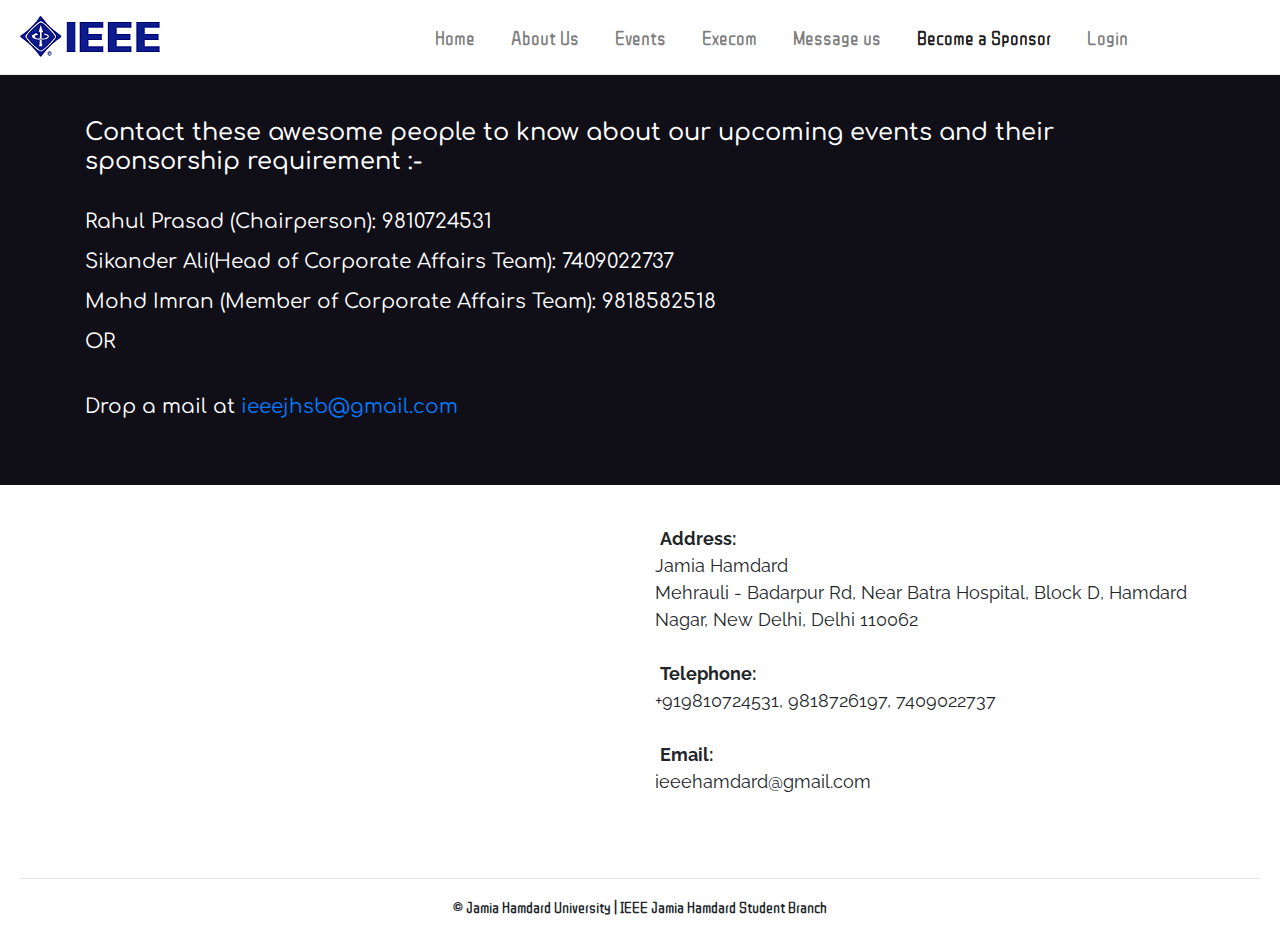
<file: become_sponsor.html>
<!DOCTYPE html>
<html lang="en">
<head>
    <meta charset="UTF-8">
    <meta name="viewport" content="width=device-width, initial-scale=1, maximum-scale=1, user-scalable=no">
    <meta http-equiv="X-UA-Compatible" content="ie=edge">

    <link rel="shortcut icon" href="./public/icons/favicon.png" type="image/x-icon">


    <!-- Latest compiled and minified CSS -->
    <link rel="stylesheet" href="https://stackpath.bootstrapcdn.com/bootstrap/4.3.1/css/bootstrap.min.css" integrity="sha384-ggOyR0iXCbMQv3Xipma34MD+dH/1fQ784/j6cY/iJTQUOhcWr7x9JvoRxT2MZw1T" crossorigin="anonymous">
    
    <link href="https://fonts.googleapis.com/css?family=ZCOOL+QingKe+HuangYou" rel="stylesheet">
    <link href="https://fonts.googleapis.com/css?family=Comfortaa" rel="stylesheet">
    <link href="https://fonts.googleapis.com/css?family=Raleway" rel="stylesheet"> 

    <!-- Font Awesome CSS -->
    <link rel="stylesheet" href="https://use.fontawesome.com/releases/v5.7.2/css/all.css" integrity="sha384-fnmOCqbTlWIlj8LyTjo7mOUStjsKC4pOpQbqyi7RrhN7udi9RwhKkMHpvLbHG9Sr" crossorigin="anonymous">

    <link rel="stylesheet" href="./public/style.css">
    <style>
        .container {
            font-family: 'Comfortaa', serif;
            padding-top: 20px;
        }
        .container p {
            font-size: 20px;
            margin-top: 25px;
            line-height: 2.5rem;
        }
    </style>
    <title>Sponsor Technozova</title>
</head>
<body>
    <div id="container">
        <nav class="navbar navbar-expand-lg navbar-light">
                <a class="navbar-brand" href="#"><img src="./public/icons/ieee_logo.png" alt="ieee_logo"></a>
                <button class="navbar-toggler" type="button" data-toggle="collapse" data-target="#navbarNav" aria-controls="navbarNav" aria-expanded="false" aria-label="Toggle navigation">
                  <span class="navbar-toggler-icon"></span>
                </button>
                <div class="collapse navbar-collapse" id="navbarNav">
                  <ul class="navbar-nav  ml-auto">
                    <li class="nav-item">
                      <a class="nav-link" href="./index.html">Home</a>
                    </li>
                    <li class="nav-item">
                      <a class="nav-link" href="./about.html">About Us</a>
                    </li>
                    <li class="nav-item">
                      <a class="nav-link" href="./events.html">Events</a>
                    </li>
                    <li class="nav-item">
                      <a class="nav-link" href="./execom.html">Execom</a>
                    </li>
                    <li class="nav-item">
                        <a class="nav-link" href="./contact-form.html">Message us</a>
                    </li>
                    <li class="nav-item">
                      <a class="nav-link active" href="./become_sponsor.html">Become a Sponsor</a>
                    </li>
                    <li class="nav-item">
                      <a class="nav-link" href="https://www.ieee.org">Login</a>
                    </li>
                    <li class="nav-item">
                      <a class="nav-link" href="https://www.facebook.com/ieeejamiahamdardsb/" id="fb_icon"><i class="fab fa-facebook"></i></a>
                    </li>
                    <li class="nav-item">
                      <a class="nav-link" href="https://www.instagram.com/ieeejhsb/" id="insta_icon"><i class="fab fa-instagram"></i></a>
                    </li>
                    <li class="nav-item">
                      <a class="nav-link" href="https://twitter.com/ieee_jhsb" id="twitter_icon"><i class="fab fa-twitter"></i></a>
                    </li>
                  </ul>
                </div>
        </nav>

        <div class="container" style="color:#fff">
          <br>
            <h4>Contact these awesome people to know about our upcoming events and their sponsorship requirement :- </h4>
            <p>
                Rahul Prasad (Chairperson): 9810724531<br>
                Sikander Ali(Head of Corporate Affairs Team): 7409022737<br>
                Mohd Imran (Member of Corporate Affairs Team): 9818582518
                <br>OR
            </p>
            <p>
                Drop a mail at <a href="#">ieeejhsb@gmail.com</a>
            </p>
        </div>
        
        <br><br>
        <div id="footer">
            <div class="container" >
              <div class="row">
                  <div class="col-sm-6 margin-bottom">
                      <iframe width="100%" height="300" src="https://maps.google.com/maps?width=350&amp;height=300&amp;hl=en&amp;q=jamia%20hamdard%20new%20delhi+(jamia%20hamdard)&amp;ie=UTF8&amp;t=&amp;z=13&amp;iwloc=B&amp;output=embed" frameborder="0" scrolling="no" marginheight="0" marginwidth="0"></iframe>
                  </div>
                  <div class="col-sm-6 address">
                      <i class="fas fa-map-marker-alt"></i>&nbsp;<b>Address:</b><br>
                      Jamia Hamdard <br>
                      Mehrauli - Badarpur Rd, Near Batra Hospital, 
                      Block D, Hamdard Nagar, New Delhi, Delhi 110062<br><br>
                      <i class="fas fa-phone"></i>&nbsp;<b>Telephone:</b><br>
                      +919810724531, 9818726197, 7409022737<br><br>
                      <i class="fas fa-envelope"></i>&nbsp;<b>Email:</b><br>
                      ieeehamdard@gmail.com
                  </div>
              </div>
            </div>
            <hr style="color:#fff">
            <div  class="text-center">
                &copy; Jamia Hamdard University | IEEE Jamia Hamdard Student Branch
            </div>
        </div> 
</div>



    <script src="https://code.jquery.com/jquery-3.3.1.slim.min.js" integrity="sha384-q8i/X+965DzO0rT7abK41JStQIAqVgRVzpbzo5smXKp4YfRvH+8abtTE1Pi6jizo" crossorigin="anonymous"></script>
    <script src="https://cdnjs.cloudflare.com/ajax/libs/popper.js/1.14.7/umd/popper.min.js" integrity="sha384-UO2eT0CpHqdSJQ6hJty5KVphtPhzWj9WO1clHTMGa3JDZwrnQq4sF86dIHNDz0W1" crossorigin="anonymous"></script>
    <script src="https://stackpath.bootstrapcdn.com/bootstrap/4.3.1/js/bootstrap.min.js" integrity="sha384-JjSmVgyd0p3pXB1rRibZUAYoIIy6OrQ6VrjIEaFf/nJGzIxFDsf4x0xIM+B07jRM" crossorigin="anonymous"></script>
</body>
</html>
</file>
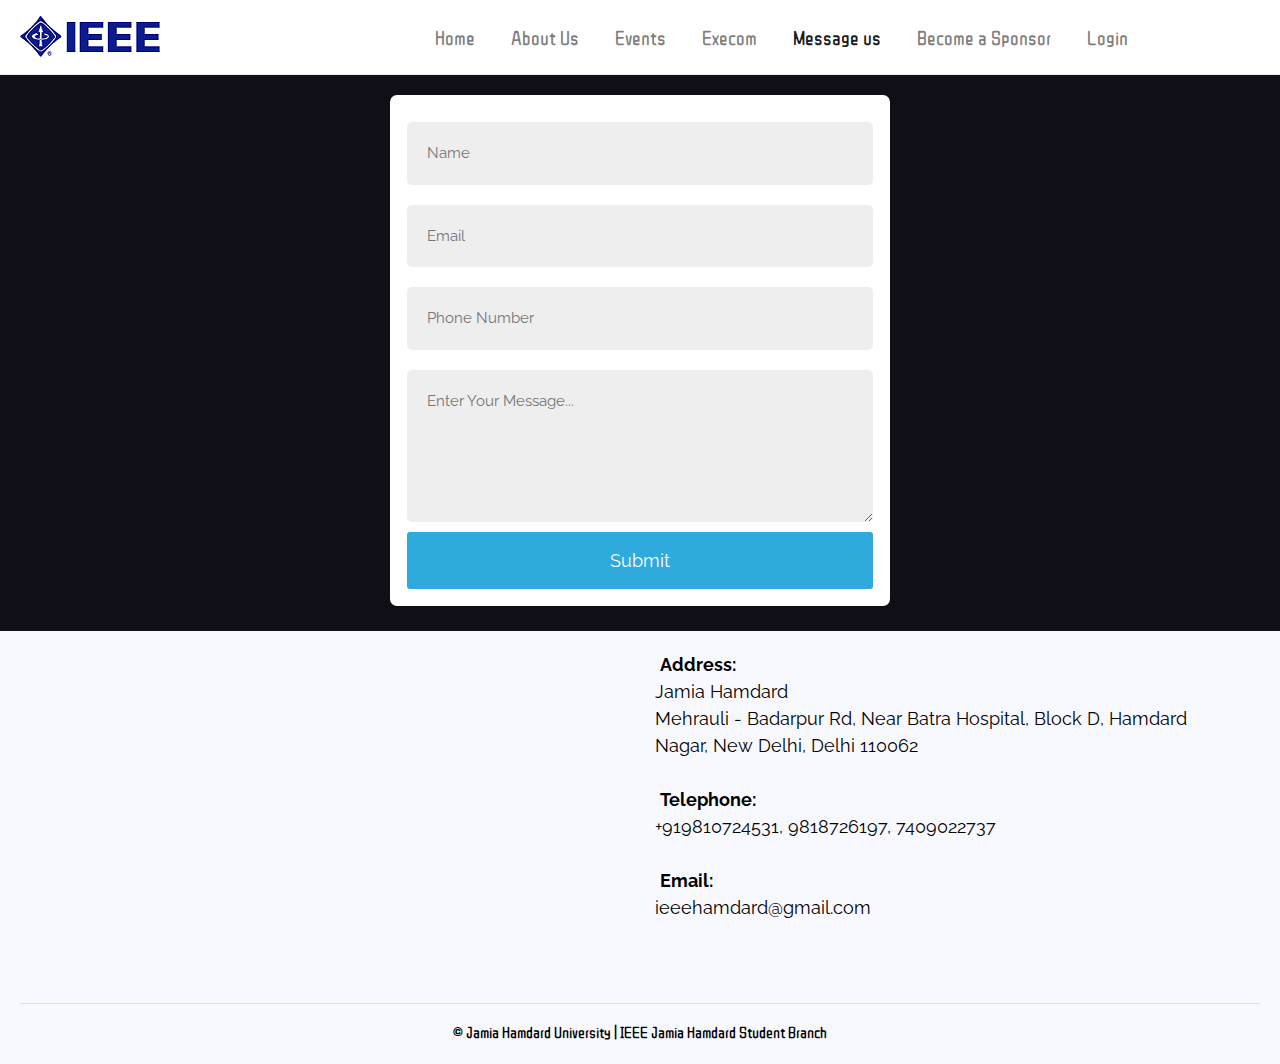
<file: contact-form.html>
<!DOCTYPE html>
<html lang="en">
<head>
    <meta charset="UTF-8">
    <meta name="viewport" content="width=device-width, initial-scale=1, maximum-scale=1, user-scalable=no">
    <meta http-equiv="X-UA-Compatible" content="ie=edge">

    <link rel="shortcut icon" href="./public/icons/favicon.png" type="image/x-icon">


    <!-- Latest compiled and minified CSS -->
    <link rel="stylesheet" href="https://stackpath.bootstrapcdn.com/bootstrap/4.3.1/css/bootstrap.min.css" integrity="sha384-ggOyR0iXCbMQv3Xipma34MD+dH/1fQ784/j6cY/iJTQUOhcWr7x9JvoRxT2MZw1T" crossorigin="anonymous">
    
    <link href="https://fonts.googleapis.com/css?family=ZCOOL+QingKe+HuangYou" rel="stylesheet">
    <link href="https://fonts.googleapis.com/css?family=Raleway" rel="stylesheet"> 
    <!-- Font Awesome CSS -->
    <link rel="stylesheet" href="https://use.fontawesome.com/releases/v5.7.2/css/all.css" integrity="sha384-fnmOCqbTlWIlj8LyTjo7mOUStjsKC4pOpQbqyi7RrhN7udi9RwhKkMHpvLbHG9Sr" crossorigin="anonymous">

    <link rel="stylesheet" href="./public/contact-form/style.css">
    <link rel="stylesheet" href="./public/style.css">

    <title>Contact Us</title>
</head>
<body>
    <div id="container">
        <nav class="navbar navbar-expand-lg navbar-light">
                <a class="navbar-brand" href="#"><img src="./public/icons/ieee_logo.png" alt="ieee_logo"></a>
                <button class="navbar-toggler" type="button" data-toggle="collapse" data-target="#navbarNav" aria-controls="navbarNav" aria-expanded="false" aria-label="Toggle navigation">
                  <span class="navbar-toggler-icon"></span>
                </button>
                <div class="collapse navbar-collapse" id="navbarNav">
                  <ul class="navbar-nav  ml-auto">
                    <li class="nav-item">
                      <a class="nav-link" href="./index.html">Home</a>
                    </li>
                    <li class="nav-item">
                      <a class="nav-link" href="./about.html">About Us</a>
                    </li>
                    <li class="nav-item">
                      <a class="nav-link" href="./events.html">Events</a>
                    </li>
                    <li class="nav-item">
                      <a class="nav-link" href="./execom.html">Execom</a>
                    </li>
                    <li class="nav-item">
                        <a class="nav-link active" href="./contact-form.html">Message us</a>
                    </li>
                    <li class="nav-item">
                      <a class="nav-link" href="./become_sponsor.html">Become a Sponsor</a>
                    </li>
                    <li class="nav-item">
                      <a class="nav-link" href="https://www.ieee.org">Login</a>
                    </li>
                    <li class="nav-item">
                      <a class="nav-link" href="https://www.facebook.com/ieeejamiahamdardsb/" id="fb_icon"><i class="fab fa-facebook"></i></a>
                    </li>
                    <li class="nav-item">
                      <a class="nav-link" href="https://www.instagram.com/ieeejhsb/" id="insta_icon"><i class="fab fa-instagram"></i></a>
                    </li>
                    <li class="nav-item">
                      <a class="nav-link" href="https://twitter.com/ieee_jhsb" id="twitter_icon"><i class="fab fa-twitter"></i></a>
                    </li>
                  </ul>
                </div>
        </nav>
        <div class="main">
            <form name="ContactForm" class="contact-form" action="https://formspree.io/imrancrazy200@gmail.com" method="POST">
                <div class="form__group">
                    <p class="error" id="error">Error</p>
                </div>
                <div class="form__group">
                    <input type="text" id="name" class="form__control" name="name" placeholder="Name">
                </div>
                <div class="form__group">
                    <input type="text" id="email" class="form__control" name="email" placeholder="Email">
                </div>
                <div class="form__group">
                    <input type="text" id="phone" class="form__control" name="phone" maxlength="10" placeholder="Phone Number">
                </div>
                <div class="form__group">
                    <textarea class="form__control" id="message" name="message" rows="5" cols="16"  placeholder="Enter Your Message..."></textarea>
                </div>
                <div class="form__group">
                    <button type="submit" id="button">Submit</button>
                </div>
            </form>
        </div>
    
        <div id="footer" style="background:#f8f8ff;; color:#000">
            <div class="container" >
              <div class="row">
                  <div class="col-sm-6 margin-bottom">
                      <iframe width="100%" height="300" src="https://maps.google.com/maps?width=350&amp;height=300&amp;hl=en&amp;q=jamia%20hamdard%20new%20delhi+(jamia%20hamdard)&amp;ie=UTF8&amp;t=&amp;z=13&amp;iwloc=B&amp;output=embed" frameborder="0" scrolling="no" marginheight="0" marginwidth="0"></iframe>
                  </div>
                  <div class="col-sm-6 address">
                      <i class="fas fa-map-marker-alt"></i>&nbsp;<b>Address:</b><br>
                      Jamia Hamdard <br>
                      Mehrauli - Badarpur Rd, Near Batra Hospital, 
                      Block D, Hamdard Nagar, New Delhi, Delhi 110062<br><br>
                      <i class="fas fa-phone"></i>&nbsp;<b>Telephone:</b><br>
                      +919810724531, 9818726197, 7409022737<br><br>
                      <i class="fas fa-envelope"></i>&nbsp;<b>Email:</b><br>
                      ieeehamdard@gmail.com
                  </div>
              </div>
            </div>
            <hr style="color:#fff">
            <div  class="text-center">
                &copy; Jamia Hamdard University | IEEE Jamia Hamdard Student Branch
            </div>
        </div> 
    </div>
    <script src="./public/contact-form/app.js"></script>
    <script src="https://code.jquery.com/jquery-3.3.1.slim.min.js" integrity="sha384-q8i/X+965DzO0rT7abK41JStQIAqVgRVzpbzo5smXKp4YfRvH+8abtTE1Pi6jizo" crossorigin="anonymous"></script>
    <script src="https://cdnjs.cloudflare.com/ajax/libs/popper.js/1.14.7/umd/popper.min.js" integrity="sha384-UO2eT0CpHqdSJQ6hJty5KVphtPhzWj9WO1clHTMGa3JDZwrnQq4sF86dIHNDz0W1" crossorigin="anonymous"></script>
    <script src="https://stackpath.bootstrapcdn.com/bootstrap/4.3.1/js/bootstrap.min.js" integrity="sha384-JjSmVgyd0p3pXB1rRibZUAYoIIy6OrQ6VrjIEaFf/nJGzIxFDsf4x0xIM+B07jRM" crossorigin="anonymous"></script>
</body>
</html>
</file>
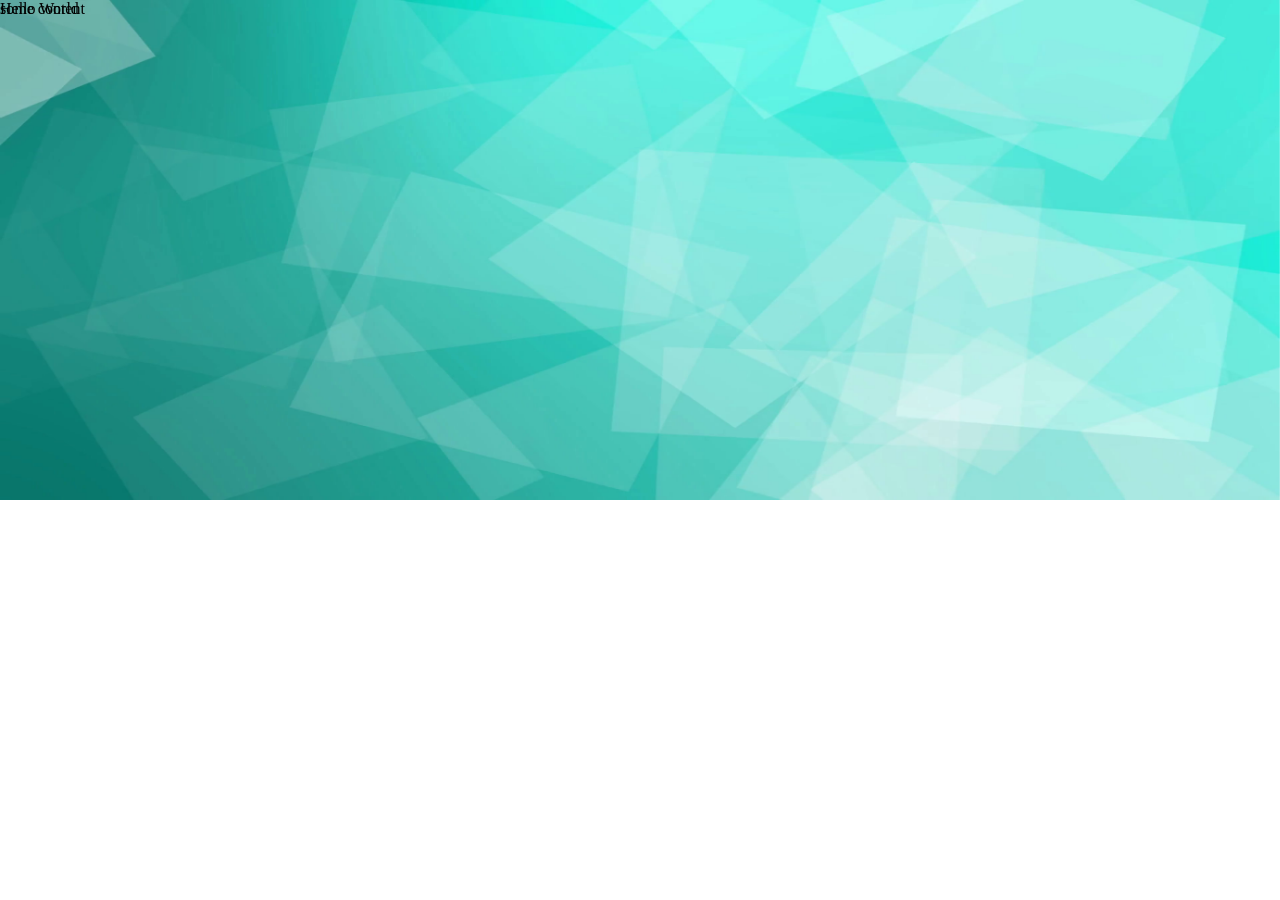
<file: parallax.html>
<!DOCTYPE html>
<html lang="en">
<head>
    <meta charset="UTF-8">
    <meta name="viewport" content="width=device-width, initial-scale=1.0">
    <meta http-equiv="X-UA-Compatible" content="ie=edge">
    <title>Parallax</title>
    <style>
    body {
        padding: 0;
        margin: 0;
    }
    img {
        width: 100%;
        height: 500px;
        position: fixed;
    }
    .content {
        position: absolute;
    }
    .content2 {
        position: relative;
    }
    </style>
</head>
<body>
    <div class="pllx">
        <img src="./public/contact-form/bg.png">
        <div class="content">
            Hello World
        </div>
        <div class="content2">
            some content
        </div>
    </div>
</body>
</html>
</file>
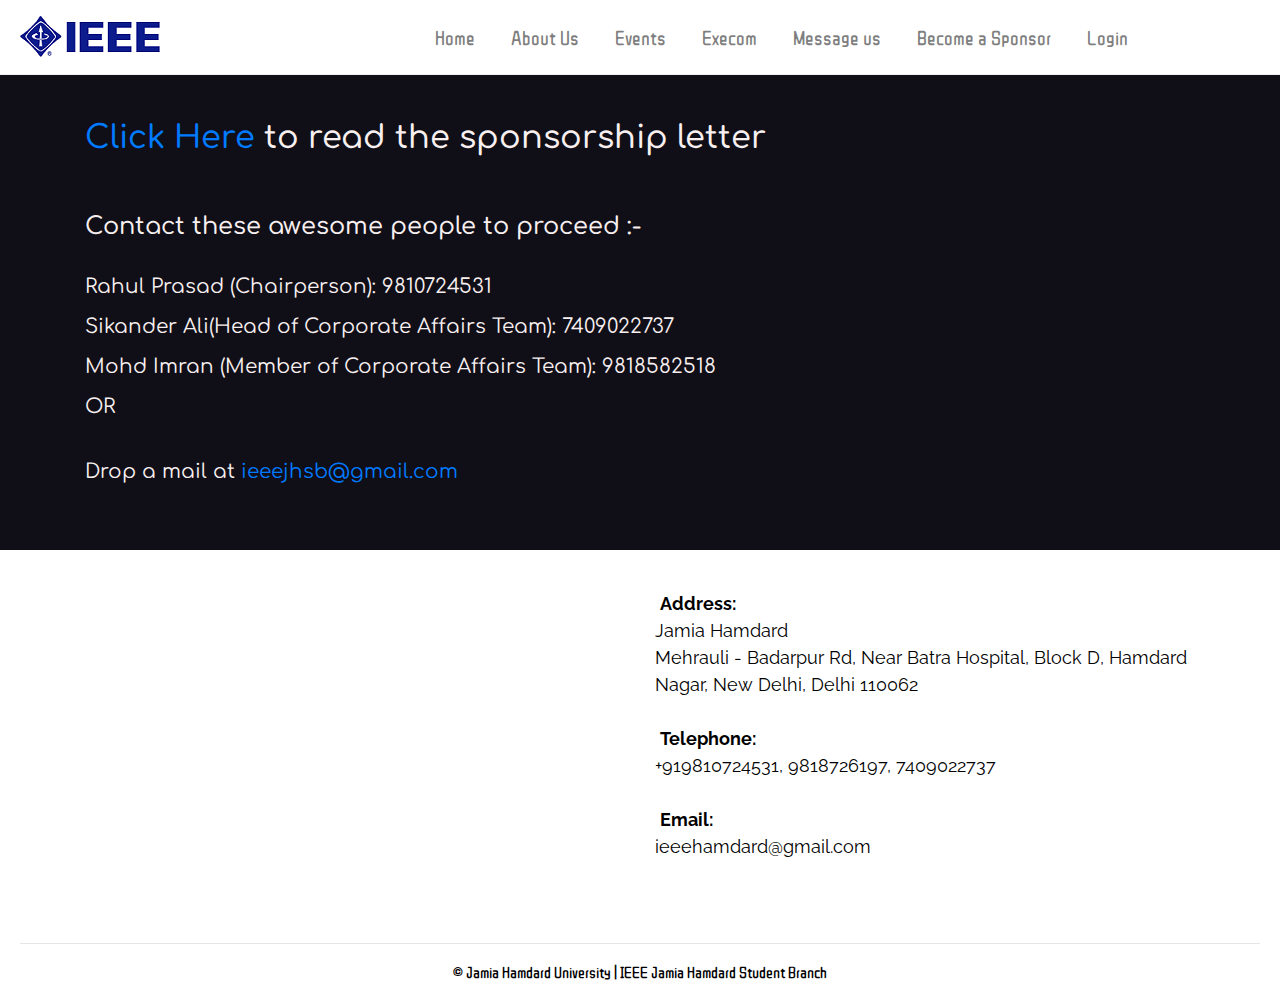
<file: sponsorship.html>
<!DOCTYPE html>
<html lang="en">
<head>
    <meta charset="UTF-8">
    <meta name="viewport" content="width=device-width, initial-scale=1, maximum-scale=1, user-scalable=no">
    <meta http-equiv="X-UA-Compatible" content="ie=edge">

    <link rel="shortcut icon" href="./public/icons/favicon.png" type="image/x-icon">


    <!-- Latest compiled and minified CSS -->
    <link rel="stylesheet" href="https://stackpath.bootstrapcdn.com/bootstrap/4.3.1/css/bootstrap.min.css" integrity="sha384-ggOyR0iXCbMQv3Xipma34MD+dH/1fQ784/j6cY/iJTQUOhcWr7x9JvoRxT2MZw1T" crossorigin="anonymous">
    
    <link href="https://fonts.googleapis.com/css?family=ZCOOL+QingKe+HuangYou" rel="stylesheet">
    <link href="https://fonts.googleapis.com/css?family=Comfortaa" rel="stylesheet">
    <link href="https://fonts.googleapis.com/css?family=Raleway" rel="stylesheet"> 

    <!-- Font Awesome CSS -->
    <link rel="stylesheet" href="https://use.fontawesome.com/releases/v5.7.2/css/all.css" integrity="sha384-fnmOCqbTlWIlj8LyTjo7mOUStjsKC4pOpQbqyi7RrhN7udi9RwhKkMHpvLbHG9Sr" crossorigin="anonymous">

    <link rel="stylesheet" href="./public/style.css">
    <style>
        .container {
            font-family: 'Comfortaa', serif;
            padding-top: 20px;
        }
        .container p {
            font-size: 20px;
            margin-top: 25px;
            line-height: 2.5rem;
        }
        #footer {
          color: #000;
        }
    </style>
    <title>Sponsor Technozova</title>
</head>
<body>
    <div id="container">
        <nav class="navbar navbar-expand-lg navbar-light">
                <a class="navbar-brand" href="#"><img src="./public/icons/ieee_logo.png" alt="ieee_logo"></a>
                <button class="navbar-toggler" type="button" data-toggle="collapse" data-target="#navbarNav" aria-controls="navbarNav" aria-expanded="false" aria-label="Toggle navigation">
                  <span class="navbar-toggler-icon"></span>
                </button>
                <div class="collapse navbar-collapse" id="navbarNav">
                  <ul class="navbar-nav  ml-auto">
                    <li class="nav-item">
                      <a class="nav-link" href="./index.html">Home</a>
                    </li>
                    <li class="nav-item">
                      <a class="nav-link" href="./about.html">About Us</a>
                    </li>
                    <li class="nav-item">
                      <a class="nav-link" href="./events.html">Events</a>
                    </li>
                    <li class="nav-item">
                      <a class="nav-link" href="./execom.html">Execom</a>
                    </li>
                    <li class="nav-item">
                        <a class="nav-link" href="./contact-form.html">Message us</a>
                    </li>
                    <li class="nav-item">
                      <a class="nav-link" href="./become_sponsor.html">Become a Sponsor</a>
                    </li>
                    <li class="nav-item">
                      <a class="nav-link" href="https://www.ieee.org">Login</a>
                    </li>
                    <li class="nav-item">
                      <a class="nav-link" href="https://www.facebook.com/ieeejamiahamdardsb/" id="fb_icon"><i class="fab fa-facebook"></i></a>
                    </li>
                    <li class="nav-item">
                      <a class="nav-link" href="https://www.instagram.com/ieeejhsb/" id="insta_icon"><i class="fab fa-instagram"></i></a>
                    </li>
                    <li class="nav-item">
                      <a class="nav-link" href="https://twitter.com/ieee_jhsb" id="twitter_icon"><i class="fab fa-twitter"></i></a>
                    </li>
                  </ul>
                </div>
        </nav>

        <div class="container" style="color:rgb(248, 240, 240)">
          <br>
            <h2><a href="./public/docs/technozova.pdf">Click Here</a> to read the sponsorship letter</h2><br><br>
            <h4>Contact these awesome people to proceed :- </h4>
            <p>
                Rahul Prasad (Chairperson): 9810724531<br>
                Sikander Ali(Head of Corporate Affairs Team): 7409022737<br>
                Mohd Imran (Member of Corporate Affairs Team): 9818582518
                <br>OR
            </p>
            <p>
              Drop a mail at <a href="#">ieeejhsb@gmail.com</a>
            </p>
        </div>
        
        <br><br>
        <div id="footer" >
            <div class="container" >
              <div class="row">
                  <div class="col-sm-6 margin-bottom">
                      <iframe width="100%" height="300" src="https://maps.google.com/maps?width=350&amp;height=300&amp;hl=en&amp;q=jamia%20hamdard%20new%20delhi+(jamia%20hamdard)&amp;ie=UTF8&amp;t=&amp;z=13&amp;iwloc=B&amp;output=embed" frameborder="0" scrolling="no" marginheight="0" marginwidth="0"></iframe>
                  </div>
                  <div class="col-sm-6 address">
                      <i class="fas fa-map-marker-alt"></i>&nbsp;<b>Address:</b><br>
                      Jamia Hamdard <br>
                      Mehrauli - Badarpur Rd, Near Batra Hospital, 
                      Block D, Hamdard Nagar, New Delhi, Delhi 110062<br><br>
                      <i class="fas fa-phone"></i>&nbsp;<b>Telephone:</b><br>
                      +919810724531, 9818726197, 7409022737<br><br>
                      <i class="fas fa-envelope"></i>&nbsp;<b>Email:</b><br>
                      ieeehamdard@gmail.com
                  </div>
              </div>
            </div>
            <hr>
            <div  class="text-center">
                &copy; Jamia Hamdard University | IEEE Jamia Hamdard Student Branch
            </div>
        </div> 
</div>



    <script src="https://code.jquery.com/jquery-3.3.1.slim.min.js" integrity="sha384-q8i/X+965DzO0rT7abK41JStQIAqVgRVzpbzo5smXKp4YfRvH+8abtTE1Pi6jizo" crossorigin="anonymous"></script>
    <script src="https://cdnjs.cloudflare.com/ajax/libs/popper.js/1.14.7/umd/popper.min.js" integrity="sha384-UO2eT0CpHqdSJQ6hJty5KVphtPhzWj9WO1clHTMGa3JDZwrnQq4sF86dIHNDz0W1" crossorigin="anonymous"></script>
    <script src="https://stackpath.bootstrapcdn.com/bootstrap/4.3.1/js/bootstrap.min.js" integrity="sha384-JjSmVgyd0p3pXB1rRibZUAYoIIy6OrQ6VrjIEaFf/nJGzIxFDsf4x0xIM+B07jRM" crossorigin="anonymous"></script>
</body>
</html>
</file>
<file: public/style.css>
html {
    height: 100%;
    box-sizing:border-box;
}

body {
    font-family: 'ZCOOL QingKe HuangYou', cursive;
    background-color: #100e17;
    position: relative;
    margin: 0;
    padding-bottom: 28rem;
    min-height: 100%;
    height: auto;
}

@media(max-width:1000px) {
    body {
        padding-bottom: 50rem;
    }
}

.navbar {
    background: #fff;
    border-bottom: 1px solid #eee;
}

.nav-item {
    margin-right: 20px;
}

.nav-item a {
    font-size: 20px;
}

#fb_icon:hover {
    color: #3b5998;
    font-size: 23px;
}
#insta_icon:hover {
    color: #fb3958;
    font-size: 23px;
}
#twitter_icon:hover {
    color: #1da1f2;
    font-size: 23px;
}

/* About us CSS*/

.card-header button {
    font-size: 23px;
}

.card-body {
    font-family: 'Raleway', sans-serif; 
}

.wie__image {
    position: relative;
    widows: 100%;
    height: auto;
    display: flex;
    align-items: center;
    justify-content: center;
}

.wie__h1 {
    z-index: 2;
    position: absolute;
    font-size: 120px;
    border: 5px solid #fff;
    color: #fff;
    padding: 20px;
}

.wie__h {
    font-size: 50px;
}

.wie__card:hover .card-title i{
    color: #2faadd;
}

.team_tag_1 {
    color: #fff;
    margin: 20px 0 20px 0;
    font-family: 'Baloo Chettan', cursive;
}

.team {
    margin: 0 auto;
}

.social_icons a {
    margin: 5px;
    color: black;
}

.margin-bottom {
    margin-bottom: 30px;
}

.address {
    font-size: 18px;
    font-family: 'Raleway', sans-serif;
}

#footer {
    position: absolute;
    bottom: 0;
    width: 100%;
    background-color: #fff;
    padding: 20px;
}

#topBtn {
    display: none;
    color: rgb(52, 50, 161);
    position: fixed;
    bottom: 20px;
    right: 30px;
    z-index:99;
    border:none;
    outline:none;
    cursor: pointer;
    background:transparent;
}

@media(max-width: 1000px) {
    .wie__h1 {
        font-size: 70px;
    }
    .wie__h {
        font-size: 30px;
    }
    .wie__card, .team_teachers {
        margin-bottom: 20px;
    }
    #topBtn {
        font-size: 12px;
        bottom: 10px;
        right: 5px;
    }
}
@media(max-width: 600px) {
    .wie__h1 {
        font-size: 40px;
    }
    .wie__h {
        font-size: 20px;
    }
}
@media(max-width: 420px) {
    .wie__h1 {
        font-size: 30px;
    }
    .wie__h {
        font-size: 10px;
    }
}
</file>
<file: public/homepage/css/typewriter_effect.css>
.typewriter {
    font-family: 'Comfortaa', serif;
	display: inline-block;
}

.typewriter-text {
    display: inline-block;
  	overflow: hidden;
  	letter-spacing: 2px;
 	animation: typing 5s steps(30, end), blink .75s step-end infinite;
    white-space: nowrap;
    font-size: 35px;
    font-weight: 700;
    border-right: 4px solid #4c83ff;
    box-sizing: border-box;
    height: 50px;
    padding-top: 10px;
}

@keyframes typing {
    from { 
        width: 0% 
    }
    to { 
        width: 100% 
    }
}

@keyframes blink {
    from, to { 
        border-color: transparent 
    }
    50% { 
        border-color: #4c83ff; 
    }
}
</file>
<file: public/events.css>
.no-margin {
    margin-top: -50px;
}
.card {
    margin-top: 30px;
}
</file>
<file: public/about.css>
#resume {
    padding: 100px 0;
    margin-top: 40px;
}

.timeline {
    position: relative;
    padding: 0;
    list-style: none;
}
.timeline:before {
    content: "";
    position: absolute;
    top: 0;
    bottom: 0;
    left: 40px;
    width: 2px;
    margin-left: -1.5px;
    background-color: #eee;
}
.timeline>li {
    position: relative;
    margin-bottom: 50px;
    min-height: 50px;

} 
.timeline>li:before, .timeline>li:after {
    content: " ";
    display: table;
}
.timeline>li:after {
    clear: both;
}
.timeline>li .timeline-panel {
    float: right;
    position: relative;
    width: 100%;
    padding: 0 20px 0 100px;
    text-align: left;
    animation-delay: 2s;
    animation-duration: 2s;
}
.timeline>li .timeline-panel:before {
    right: auto;
    left: -15px;
    border-right-width: 15px;
    border-left-width: 0;
}
.timeline>li .timeline-panel:after {
    right: auto;
    left: -14px;
    border-right-width: 14px;
    border-left-width: 0;
}
.timeline>li .timeline-image {
    z-index: 100;
    position: absolute;
    left: 0;
    width: 90px;
    height: 90px;
    margin-left: 0;
    border: 1px solid #eee;
    border-radius: 100%;
    text-align: center;
    background: #fff;
    animation-duration: 2s;

}
.timeline>li .timeline-image h4 {
    margin-top: 20px;
    font-size: 14px;
    text-transform: uppercase;
}
.timeline>li.timeline-inverted>.timeline-panel {
    float: right;
    padding: 0 20px 0 100px;
    text-align: left;
}
.timeline>li.timeline-inverted>.timeline-panel:before {
    right: auto;
    left: -15px;
    border-right-width: 15px;
    border-left-width: 0;
}
.timeline>li.timeline-inverted>.timeline-panel:after {
    right: auto;
    left: -14px;
    border-right-width: 14px;
    border-left-width: 0;
}
.timeline>li:last-child {
    margin-bottom: 40px;
}
.timeline .timeline-heading h4 {
    margin-top: 0;
    text-transform: uppercase;
    font-size: 16px;
}
.timeline .timeline-heading h2 {
    margin-top: 30px;
}
.timeline .timeline-heading h4.subheading {
    text-transform: none;
    color: #629ca7;
    font-size: 20px;
}
.timeline .timeline-body>p, .timeline .timeline-body>ul {
    margin-bottom: 0;
}

#dic h2{
margin-top: -60px; 
font-family: 'Comfortaa', cursive;
font-size:40px;
color: #eee;
}
.timeline-heading h4{
    font-family: 'Raleway', sans-serif;
    font-size: 25px;
    color: #eee;
}
.timeline-body p{
    font-family: 'Raleway', sans-serif;
    font-size: 15px;
    color: #eee;
}
</file>
<file: public/contact-form/style.css>
body {
   /* background: url('./bg.png') center center fixed no-repeat;
    display: flex;
    align-items: center;*/
}

.main {
    padding: 10px;
    text-align: center;
    margin-top: 10px;    
    display: flex;
    font-family: 'Raleway', sans-serif;
}

form {
    border: 2px solid #fff;
    border-radius: 7px;
    background-color: white;
    width: 500px;
    margin: 0 auto;
    padding: 15px;
}

.form__group {
    display: flex;
    justify-content: center;
}

.error {
    color: red;
    font-family: inherit;
    padding: 3px;
}

.form__control {
    width: 100%;
    max-width: 100%;
    border: none;
    background-color: #eee;
    color: #151515;
    padding: 20px;
    margin: 10px 0 10px 0;
    border-radius: 5px;
    font-size: 15px;
    font-family: 'Raleway',sans-serif;
}

.form__control:focus {
    background-color: #fff;
    color: #151515;
    border: 2px solid #2faadd;
    font-weight: normal;
}

#button {
    background: #2faadd;
    color: white;
    width: 100%;
    font-size: 18px;
    cursor: pointer;
    border: none;
    border-radius: 3px;
    padding: 15px;
    font-family: inherit;
}
</file>
<file: public/homepage/css/production.css>
/*! normalize.css v7.0.0 | MIT License | github.com/necolas/normalize.css */html{line-height:1.15;-ms-text-size-adjust:100%;-webkit-text-size-adjust:100%}body{margin:0}article,aside,footer,header,nav,section{display:block}h1{font-size:2em;margin:.67em 0}figcaption,figure,main{display:block}figure{margin:1em 40px}hr{-webkit-box-sizing:content-box;box-sizing:content-box;height:0;overflow:visible}pre{font-family:monospace,monospace;font-size:1em}a{background-color:transparent;-webkit-text-decoration-skip:objects}abbr[title]{border-bottom:none;text-decoration:underline;-webkit-text-decoration:underline dotted;text-decoration:underline dotted}b,strong{font-weight:inherit}b,strong{font-weight:bolder}code,kbd,samp{font-family:monospace,monospace;font-size:1em}dfn{font-style:italic}mark{background-color:#ff0;color:#000}small{font-size:80%}sub,sup{font-size:75%;line-height:0;position:relative;vertical-align:baseline}sub{bottom:-.25em}sup{top:-.5em}audio,video{display:inline-block}audio:not([controls]){display:none;height:0}img{border-style:none}svg:not(:root){overflow:hidden}button,input,optgroup,select,textarea{font-family:sans-serif;font-size:100%;line-height:1.15;margin:0}button,input{overflow:visible}button,select{text-transform:none}[type=reset],[type=submit],button,html [type=button]{-webkit-appearance:button}[type=button]::-moz-focus-inner,[type=reset]::-moz-focus-inner,[type=submit]::-moz-focus-inner,button::-moz-focus-inner{border-style:none;padding:0}[type=button]:-moz-focusring,[type=reset]:-moz-focusring,[type=submit]:-moz-focusring,button:-moz-focusring{outline:1px dotted ButtonText}fieldset{padding:.35em .75em .625em}legend{-webkit-box-sizing:border-box;box-sizing:border-box;color:inherit;display:table;max-width:100%;padding:0;white-space:normal}progress{display:inline-block;vertical-align:baseline}textarea{overflow:auto}[type=checkbox],[type=radio]{-webkit-box-sizing:border-box;box-sizing:border-box;padding:0}[type=number]::-webkit-inner-spin-button,[type=number]::-webkit-outer-spin-button{height:auto}[type=search]{-webkit-appearance:textfield;outline-offset:-2px}[type=search]::-webkit-search-cancel-button,[type=search]::-webkit-search-decoration{-webkit-appearance:none}::-webkit-file-upload-button{-webkit-appearance:button;font:inherit}details,menu{display:block}summary{display:list-item}canvas{display:inline-block}template{display:none}[hidden]{display:none}blockquote,caption,dd,dl,fieldset,figure,form,hr,ol,pre,table,td,th,ul{margin:0;padding:0}[tabindex='-1']:focus{outline:0}body,button,input,select,textarea{-webkit-font-smoothing:antialiased;-webkit-text-size-adjust:100%}a:active,a:hover{outline:0}[role=button],a,button,input,label,select,textarea{-ms-touch-action:manipulation;touch-action:manipulation}ol,ul{margin-bottom:.8rem}ol ol,ol ul,ul ol,ul ul{margin-bottom:0}code,kbd,pre,samp{font-family:"Space Mono",Monaco,Menlo,Consolas,monospace}b,strong{line-height:inherit}em,i{font-style:italic;line-height:inherit}table{display:table;max-width:100%}td,th{line-height:1.6rem;vertical-align:middle}th{text-align:left}form{font-size:1rem}fieldset{border:0;min-width:0}legend{line-height:inherit;margin:0}input,optgroup,select,textarea{line-height:inherit}input,label,select{vertical-align:middle}input[type=file]{display:block;width:100%}textarea{height:auto;resize:vertical}input:focus,select:focus,textarea:focus{outline:0}.select select:focus:-moz-focusring{color:transparent;text-shadow:0 0 0 #000}select[multiple],select[size]{height:auto}.select--list:after{content:none!important}select::-ms-expand{display:none}option{color:#4e504d;background-color:#fff}fieldset[disabled] input,input[disabled],input[readonly]{cursor:not-allowed;opacity:1;pointer-events:none}button{line-height:inherit;vertical-align:middle}embed,iframe,img,object{display:inline-block;vertical-align:middle}iframe{border:0}img{border:0;font-style:italic;height:auto;-ms-interpolation-mode:bicubic}svg{max-height:100%}.gm-style img{max-width:none}html{-webkit-box-sizing:border-box;box-sizing:border-box;font-family:"Space Mono",Monaco,Menlo,Consolas,monospace;font-size:15px;font-style:normal;font-weight:400;min-height:100%;-webkit-tap-highlight-color:transparent}*,:after,:before{-webkit-box-sizing:inherit;box-sizing:inherit}body{background-color:#fff!important;color:#4e504d;line-height:1.6rem;margin:0;padding:0;-moz-osx-font-smoothing:grayscale}::-moz-selection{background-color:#4c83ff;color:#fff;text-shadow:none}::selection{background-color:#4c83ff;color:#fff;text-shadow:none}img::-moz-selection{background:0 0}img::selection{background:0 0}img::-moz-selection{background:0 0}.btn{background-image:none;border-radius:7px;border-style:solid;border-width:1px;cursor:pointer;display:inline-block;font-family:"Space Mono",Monaco,Menlo,Consolas,monospace;font-size:1rem;font-weight:700;line-height:1.6rem;margin-bottom:0;padding:.95rem 2rem .85rem;text-align:center;text-decoration:none;-ms-touch-action:manipulation;touch-action:manipulation;-webkit-transition:background-color .2s ease-out,background .2s ease-out,color .2s ease-out,border .2s ease-out;transition:background-color .2s ease-out,background .2s ease-out,color .2s ease-out,border .2s ease-out;-webkit-user-select:none;-moz-user-select:none;-ms-user-select:none;user-select:none;vertical-align:middle;white-space:nowrap;-webkit-appearance:none;-moz-appearance:none;appearance:none}.btn:focus,.btn:hover{outline:0;text-decoration:none}.btn:active{outline:0;background-image:none}.btn.disabled,.btn[disabled],.btn[readonly],fieldset[disabled] .btn{cursor:not-allowed!important;opacity:1;pointer-events:none}a.btn.disabled,fieldset[disabled] a.btn{pointer-events:none}.btn--sm{font-size:.75rem;padding:.1rem .6rem 0}.btn--default{background-color:#4c83ff;border-color:#4c83ff;color:#fff}.btn--default:focus,.btn--default:hover{background-color:#1960ff;border-color:#1960ff}.btn--default:active{background-color:#0046e5;border-color:#0046e5}.btn--outline,.btn--outline:visited{background-color:transparent;border-color:#aaaca9;border-width:1px;color:#4e504d}.btn--outline:focus,.btn--outline:hover,.btn--outline:visited:focus,.btn--outline:visited:hover{background-color:transparent;border-color:#4e504d}.btn--outline:active,.btn--outline:visited:active{background-color:transparent;border-color:#aaaca9}.container{margin-left:auto;margin-right:auto;max-width:1100px;width:90%}canvas,iframe,img,svg,video{max-width:100%}.icon{height:30px}.form-control{background-image:none;border:1px solid #aaaca9;border-radius:7px;color:#4e504d;display:block;font-family:"Space Mono",Monaco,Menlo,Consolas,monospace;font-size:1rem;line-height:1.6rem;max-width:100%;padding:.45rem .8rem .35rem;width:100%;-moz-osx-font-smoothing:grayscale}.label{cursor:default;display:inline-block;max-width:100%}.legend{display:block;white-space:normal;width:100%}.form--stacked .checkbox,.form--stacked .input,.form--stacked .label,.form--stacked .radio,.form--stacked .select,.form--stacked .textarea{display:block;width:100%}.form--inline .form-control{display:inline-block;vertical-align:middle;width:auto}.form--inline .checkbox,.form--inline .radio{display:inline-block;vertical-align:middle}.select{color:#4e504d;display:block;position:relative}.select select{background-color:#fff;border:1px solid #aaaca9;border-radius:7px;color:#4e504d;cursor:pointer;display:inline-block;font-family:Avenir,"Avenir Next",Trebuchet,Verdana,sans-serif;line-height:1.6rem;margin:0;outline:0;padding:.45rem .8rem .35rem;width:100%;-webkit-appearance:none;-moz-appearance:none;appearance:none}.select select>option{background-color:#fff}.select:after{border-top:5px solid;border-right:5px solid transparent;border-bottom:5px solid transparent;border-left:5px solid transparent;content:"";display:inline-block;height:0;margin-top:-2px;pointer-events:none;position:absolute;right:13px;top:50%;width:0}::-webkit-input-placeholder{color:#aaaca9;-webkit-font-smoothing:antialiased}::-moz-placeholder{color:#aaaca9;-moz-osx-font-smoothing:grayscale}:-ms-input-placeholder{color:#aaaca9}.grid-row{display:-webkit-box;display:-ms-flexbox;display:flex;-webkit-box-flex:0;-ms-flex:0 1 auto;flex:0 1 auto;-webkit-box-orient:horizontal;-webkit-box-direction:normal;-ms-flex-direction:row;flex-direction:row;-ms-flex-wrap:wrap;flex-wrap:wrap;margin:0 -1.2rem}.grid-column{-webkit-box-flex:1;-ms-flex:1 0 0%;flex:1 0 0%;padding:0 1.2rem}.grid-row--flex-cells>.grid-column{display:-webkit-box;display:-ms-flexbox;display:flex}.grid-row--top{-webkit-box-align:start;-ms-flex-align:start;align-items:flex-start}.grid-row--center{-webkit-box-align:center;-ms-flex-align:center;align-items:center}.grid-row--bottom{-webkit-box-align:end;-ms-flex-align:end;align-items:flex-end}.column--top{-ms-flex-item-align:start;align-self:flex-start}.column--center{-ms-flex-item-align:center;align-self:center}.column--bottom{-ms-flex-item-align:end;align-self:flex-end}.span-12,.span-whole{-ms-flex-preferred-size:100%;flex-basis:100%;max-width:100%}.span-6,.span-half{-ms-flex-preferred-size:50%;flex-basis:50%;max-width:50%}.span-4,.span-one-third{-ms-flex-preferred-size:33.33333%;flex-basis:33.33333%;max-width:33.33333%}.span-8,.span-two-thirds{-ms-flex-preferred-size:66.66667%;flex-basis:66.66667%;max-width:66.66667%}.span-3,.span-one-fourth{-ms-flex-preferred-size:25%;flex-basis:25%;max-width:25%}.span-two-fourths{-ms-flex-preferred-size:50%;flex-basis:50%;max-width:50%}.span-9,.span-three-fourths{-ms-flex-preferred-size:75%;flex-basis:75%;max-width:75%}.span-one-fifth{-ms-flex-preferred-size:20%;flex-basis:20%;max-width:20%}.span-two-fifths{-ms-flex-preferred-size:40%;flex-basis:40%;max-width:40%}.span-three-fifths{-ms-flex-preferred-size:60%;flex-basis:60%;max-width:60%}.span-four-fifths{-ms-flex-preferred-size:80%;flex-basis:80%;max-width:80%}.span-1{-ms-flex-preferred-size:8.33333%;flex-basis:8.33333%;max-width:8.33333%}.span-2{-ms-flex-preferred-size:16.66667%;flex-basis:16.66667%;max-width:16.66667%}.span-5{-ms-flex-preferred-size:41.66667%;flex-basis:41.66667%;max-width:41.66667%}.span-7{-ms-flex-preferred-size:58.33333%;flex-basis:58.33333%;max-width:58.33333%}.span-10{-ms-flex-preferred-size:83.33333%;flex-basis:83.33333%;max-width:83.33333%}.span-11{-ms-flex-preferred-size:91.66667%;flex-basis:91.66667%;max-width:91.66667%}.offset-12{margin-left:100%}.offset-6,.offset-half{margin-left:50%}.offset-4,.offset-one-third{margin-left:33.33333%}.offset-8,.offset-two-thirds{margin-left:66.66667%}.offset-3,.offset-one-fourth{margin-left:25%}.offset-two-fourths{margin-left:50%}.offset-9,.offset-three-fourths{margin-left:75%}.offset-one-fifth{margin-left:20%}.offset-two-fifths{margin-left:40%}.offset-three-fifths{margin-left:60%}.offset-four-fifths{margin-left:80%}.offset-1{margin-left:8.33333%}.offset-2{margin-left:16.66667%}.offset-5{margin-left:41.66667%}.offset-7{margin-left:58.33333%}.offset-10{margin-left:83.33333%}.offset-11{margin-left:91.66667%}.default-links a,.default-links a:link,.default-links a:visited,.link,.link:link,.link:visited{color:#4c83ff;text-decoration:none;-webkit-transition:color .2s ease-out;transition:color .2s ease-out}.default-links a:focus,.default-links a:hover,.link:focus,.link:hover{color:#1960ff;text-decoration:underline}.default-links a:active,.link:active{background-image:none;color:#003fcc;outline:0;-webkit-transition:color .2s ease-out;transition:color .2s ease-out}.no-bullets{list-style:none}.list--indented{padding-left:2.4rem}.list--inline{font-size:0}.list--inline li{display:inline-block;font-size:1rem}.h1,h1{font-size:2.369rem}.h2,h2{font-size:1.777rem}.h3,h3{font-size:1.333rem}.h4,dl,h4,ol,p,ul{font-size:1rem}.h5,h5{font-size:.75rem}.h6,.small,h6,small{font-size:.75rem}h1,h2,h3,h4,h5,h6{font-family:"Space Mono",Monaco,Menlo,Consolas,monospace;font-weight:700;line-height:1;margin-top:0;margin-bottom:.8rem;text-rendering:optimizeLegibility}h6{color:#7c7f7a}.h1,.h2,.h3,.h4,.h5,.h6{line-height:1;margin-bottom:.8rem}p{margin:0}.small,small{font-weight:400;line-height:1}hr{border:0;border-top:1px solid #aaaca9;display:block;height:1px}.blockquote{border:none;font-family: 'Comfortaa', serif;font-size:1rem;max-width:100%;margin-bottom:.8rem}.blockquote cite{font-style:normal;font-weight:700}.blockquote:after,.blockquote:before{content:""}.bold{font-weight:700}.regular{font-weight:400}.italic{font-style:italic}.align--left{text-align:left}.align--center{text-align:center}.align--right{text-align:right}.align--justify{text-align:justify}.line-height--base{line-height:1.6rem}.line-height--heading{line-height:1}.font--heading{font-family:"Space Mono",Monaco,Menlo,Consolas,monospace}.font--reading{font-family:"Space Mono",Monaco,Menlo,Consolas,monospace}.font--ui{font-family:"Space Mono",Monaco,Menlo,Consolas,monospace}.font--serif{font-family:Georgia,Times,serif}.page-border{padding:.8rem;background-color:#100e17;background-image:linear-gradient(140deg,#100e17 5%,#4c83ff 100%)}.border--full{border-color:#aaaca9;border-style:solid;border-width:1px}.border--top{border-top-color:#aaaca9;border-top-style:solid;border-top-width:1px}.border--right{border-right-color:#aaaca9;border-right-style:solid;border-right-width:1px}.border--bottom{border-bottom-color:#aaaca9;border-bottom-style:solid;border-bottom-width:1px}.border--left{border-left-color:#aaaca9;border-left-style:solid;border-left-width:1px}.border--none{border:0}.rounded{border-radius:7px}.rounded--top{border-radius:7px 7px 0 0}.rounded--right{border-radius:0 7px 7px 0}.rounded--bottom{border-radius:0 0 7px 7px}.rounded--left{border-radius:7px 0 0 7px}.circle{border-radius:50%}.text--white{color:#fff}.text--lightest-gray{color:#d8d9d8}.text--light-gray{color:#aaaca9}.text--gray{color:#7c7f7a}.text--dark-gray{color:#4e504d}.text--darkest-gray{color:#212120}.text--primary-color{color:#4c83ff}.text--secondary-color{color:#6fbb57}.text--tertiary-color{color:#f0ad4e}.bg--white{background-color:#fff}.bg--lightest-gray{background-color:#d8d9d8}.bg--light-gray{background-color:#aaaca9}.bg--gray{background-color:#7c7f7a}.bg--dark-gray{background-color:#4e504d}.bg--darkest-gray{background-color:#212120}.bg--primary-color{background-color:#4c83ff}.bg--secondary-color{background-color:#6fbb57}.bg--tertiary-color{background-color:#f0ad4e}.m0{margin:0}.mt0{margin-top:0}.mr0{margin-right:0}.mb0{margin-bottom:0}.ml0{margin-left:0}.m1{margin:.8rem}.mt1{margin-top:.8rem}.mr1{margin-right:.8rem}.mb1{margin-bottom:.8rem;margin-top: 1.5rem}.ml1{margin-left:.8rem}.m2{margin:2rem}.mt2{margin-top:2rem}.mr2{margin-right:2rem}.mb2{margin-bottom:2rem}.ml2{margin-left:2rem}.m3{margin:3.2rem}.mt3{margin-top:3.2rem}.mr3{margin-right:3.2rem}.mb3{margin-bottom:3.2rem}.ml3{margin-left:3.2rem}.m4{margin:4.4rem}.mt4{margin-top:4.4rem}.mr4{margin-right:4.4rem}.mb4{margin-bottom:4.4rem}.ml4{margin-left:4.4rem}.p-mb{margin-bottom:.8rem}.centered{margin-right:auto;margin-left:auto}.p0{padding:0}.pt0{padding-top:0}.pr0{padding-right:0}.pb0{padding-bottom:0}.pl0{padding-left:0}.p1{padding:.8rem}.pt1{padding-top:.8rem}.pr1{padding-right:.8rem}.pb1{padding-bottom:.8rem}.pl1{padding-left:.8rem}.p2{padding:2rem}.pt2{padding-top:2rem}.pr2{padding-right:2rem}.pb2{padding-bottom:2rem}.pl2{padding-left:2rem}.p3{padding:3.2rem}.pt3{padding-top:3.2rem}.pr3{padding-right:3.2rem}.pb3{padding-bottom:3.2rem}.pl3{padding-left:3.2rem}.p4{padding:4.4rem}.pt4{padding-top:4.4rem}.pr4{padding-right:4.4rem}.pb4{padding-bottom:4.4rem}.pl4{padding-left:4.4rem}.relative{position:relative}.absolute{position:absolute}.fixed{position:fixed}.top--0{top:0}.right--0{right:0}.bottom--0{bottom:0}.left--0{left:0}.z1{z-index:1}.z2{z-index:2}.z3{z-index:3}.z4{z-index:4}.z5{z-index:5}.vertical--top{vertical-align:top}.vertical--middle{vertical-align:middle}.vertical--bottom{vertical-align:bottom}.block{display:block}.inline-block{display:inline-block}.inline{display:inline}.flex{display:-webkit-box;display:-ms-flexbox;display:flex}.overflow--scroll{overflow:scroll}.overflow--hidden{overflow:hidden}.overflow--visible{overflow:visible}.overflow--auto{overflow:auto}.show-on-mobile{display:none!important}.float--left{float:left}.float--right{float:right}.float--none{float:none}.full-width{width:100%}.half-width{width:50%}.fit{max-width:100%}.clearfix:after,.clearfix:before{content:"";display:table}.clearfix:after{clear:both}@media screen and (min-width:40em){html{font-size:19px}.page-border{padding:2rem}}@media screen and (max-width:50em){input,select,textarea{font-size:16px}}@media screen and (max-width:40em){.btn{display:block;margin-bottom:.8rem}.grid-row{margin:0 auto}.grid-column{-webkit-box-flex:1;-ms-flex-positive:1;flex-grow:1;-ms-flex-preferred-size:100%;flex-basis:100%;max-width:100%;padding:0;margin-left:0}.block-on-mobile,.show-on-mobile{display:block!important}.hide-on-mobile{display:none!important}}
</file>
